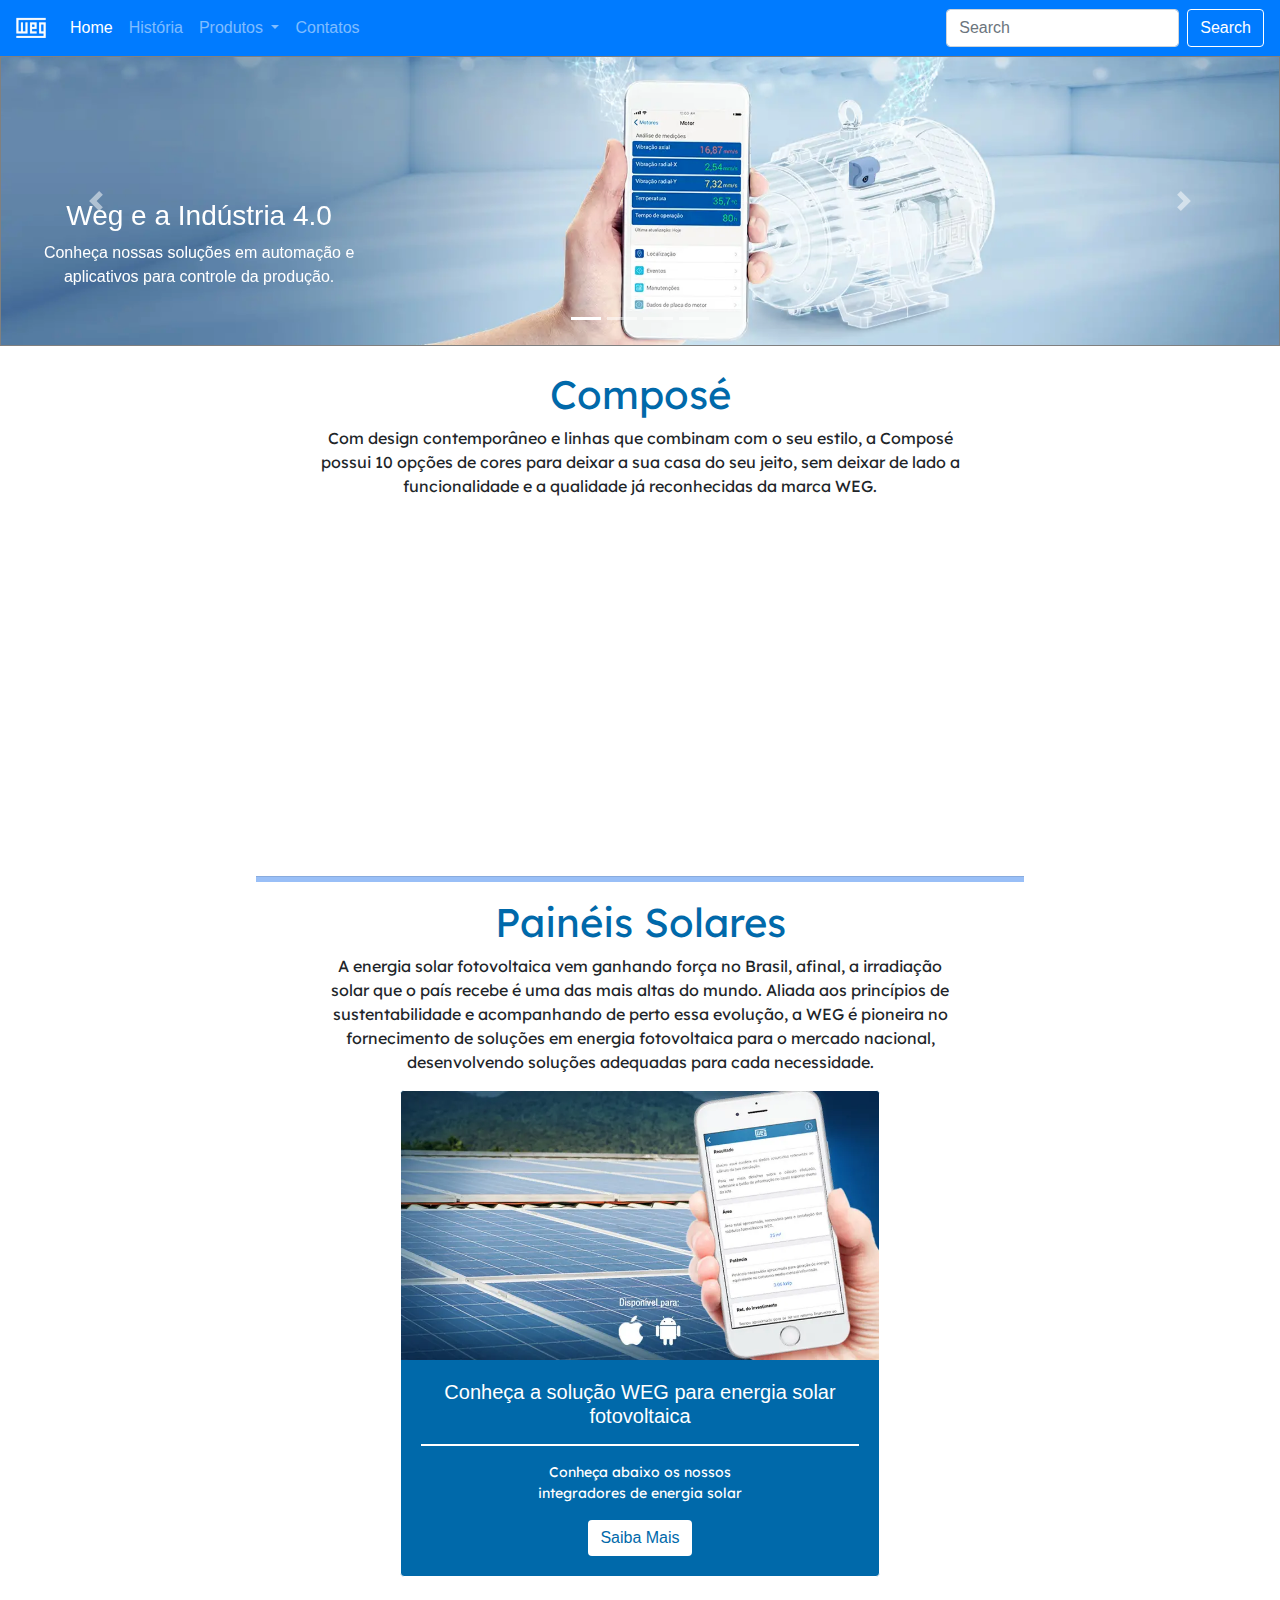
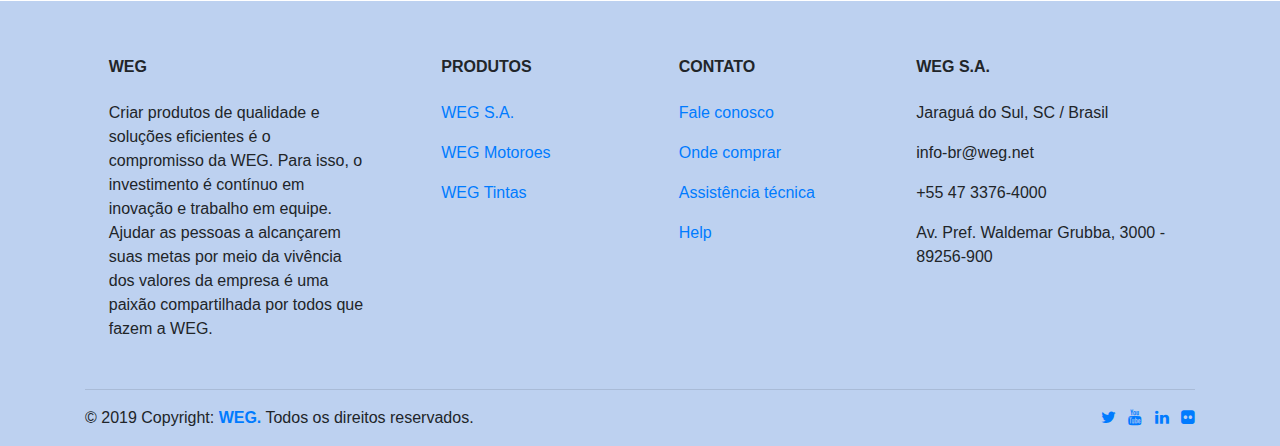
<file: index.html>
<!DOCTYPE html>
<html>
    <head lang="pt">
        <meta charset="utf-8" name="viewport" content="width=device-width, initial-scale=1, shrink-to-fit=no">
        <link rel="shortcut icon" href="Images/weg_Banner.png" type="image/png">
        <title>Homepage | WEG</title>
        <link rel="stylesheet" href="https://cdnjs.cloudflare.com/ajax/libs/font-awesome/4.7.0/css/font-awesome.min.css">
        <link rel="stylesheet" href="bootstrap-4.3.1/css/bootstrap.css" type="text/css">
        <link rel="stylesheet" href="styles/sytle.css" type="text/css">
        <nav class="navbar navbar-dark navbar-expand-lg bg-primary" style="background-color: #0069AA;">
            <a class="navbar-brand" href="index.html">
                <img src="Images/weg_Banner.png" width="30" height="30" class="d-inline-block align-top" alt="">
            </a>
            <button class="navbar-toggler" type="button" data-toggle="collapse" data-target="#navbarSupportedContent" aria-controls="navbarSupportedContent" aria-expanded="false" aria-label="Toggle navigation">
                <span class="navbar-toggler-icon"></span>
            </button>
                <div class="collapse navbar-collapse" id="navbarSupportedContent">
                    <ul class="navbar-nav mr-auto">
                    <li class="nav-item active">
                      <a class="nav-link" href="#">Home <span class="sr-only">(current)</span></a>
                    </li>
                    <li class="nav-item">
                      <a class="nav-link" href="https://www.weg.net/institutional/BR/pt/history">História</a>
                    </li>
                    <li class="nav-item dropdown">
                        <a class="nav-link dropdown-toggle" href="#" id="navbarDropdown"   role="button" data-toggle="dropdown" aria-haspopup="true" aria-expanded="false">
                        Produtos
                        </a>
                        <div class="dropdown-menu" aria-labelledby="navbarDropdown">
                            <a class="dropdown-item" href="produtos_Tintas.html">Tintas</a>
                            <a class="dropdown-item" href="produtos_Motores.html">Motores Elétricos</a>
                        <div class="dropdown-divider"></div>
                        <a class="dropdown-item" href="produto_tom.html">Tomadas</a>
                      </div>
                    </li>
                    <li class="nav-item">
                      <a class="nav-link" href="contatos.html">Contatos</a>
                    </li>
                    </ul>
                    <form class="form-inline my-2 my-lg-0">
                    <input class="form-control mr-sm-2" type="search" placeholder="Search" aria-label="Search">
                    <button class="btn btn-outline-success my-2 my-sm-0" type="submit">Search</button>
                   </form>
             </div>   
        </nav>
    </head>
    <body>
        <header>
        
            
            
        </header>
        <main>
            <div id="carouselExampleIndicators" class="carousel slide" data-ride="carousel">
              <ol class="carousel-indicators">
                <li data-target="#carouselExampleIndicators" data-slide-to="0" class="active"></li>
                <li data-target="#carouselExampleIndicators" data-slide-to="1"></li>
                <li data-target="#carouselExampleIndicators" data-slide-to="2"></li>
                <li data-target="#carouselExampleIndicators" data-slide-to="3"></li>
              </ol>
              <div class="carousel-inner">
                <div class="carousel-item active">
                    <a href="https://www.weg.net/institutional/BR/pt/solutions/industry-4.0" target="_blank">
                        <img class="d-block w-100" src="Images/solar_Banner.png" alt="Primeiro Slide">
                    </a>
                    <div class="carousel-caption d-none d-md-block">
                        <h3>Weg e a Indústria 4.0</h3>
                        <p>Conheça nossas soluções em automação e aplicativos para controle da produção.</p>
                    </div>
                </div>
                <div class="carousel-item">
                    <a href="Archives/WEG-refinatto.pdf" target="_blank">
                        <img class="d-block w-100" src="Images/refinatto_Banner.png" alt="Segundo Slide">
                    </a>
                    <div class="carousel-caption d-none d-md-block">
                        <h3>Conheça Refinatto</h3>
                        <p>Combinando materiais nobres com a funcionalidade e o     requinte
                            de um design atemporal.</p>
                    </div>
                </div>
                <div class="carousel-item">
                    <a href="produtos_Motores.html">
                        <img class="d-block w-100" src="Images/motor_Banner.jpg" alt="Terceiro Slide">
                    </a>
                    <div class="carousel-caption d-none d-md-block">
                        <h3>Nova linha de Motores</h3>
                        <p>A linha foi desenvolvida para oferecer versatilidade, eficiência e econômia.</p>
                    </div>
                </div>
                <div class="carousel-item">
                    <a href="Archives/resultados2T19.pdf" target="_blank">
                        <img class="d-block w-100" src="Images/wegForaTamnho.jpg" alt="Segundo Trimeste 2019">
                    </a>
                    <div class="carousel-caption d-none d-md-block">
                        <h3>Resultados do 2ºTrimestre</h3>
                        <p>Conheça os resultados do 2º Trimestre de 2019</p>
                    </div>
                </div>
              </div>
              <a class="carousel-control-prev" href="#carouselExampleIndicators" role="button" data-slide="prev">
                <span class="carousel-control-prev-icon" aria-hidden="true"></span>
                <span class="sr-only">Anterior</span>
              </a>
              <a class="carousel-control-next" href="#carouselExampleIndicators" role="button" data-slide="next">
                <span class="carousel-control-next-icon" aria-hidden="true"></span>
                <span class="sr-only">Próximo</span>
              </a>
            </div>
        </main>
        <br>
        <div class="text">
            <h1 id="title">Composé</h1>
            <center>
                <p>
                Com design contemporâneo e linhas que combinam com o seu estilo, a Composé possui 10 opções de cores para deixar a sua casa do seu jeito, sem deixar de lado a funcionalidade e a qualidade já reconhecidas da marca WEG.
                </p>
                <iframe width="560" height="315" src="https://www.youtube.com/embed/nbV7Csw_5as" frameborder="0" allow="accelerometer; autoplay; encrypted-media; gyroscope; picture-in-picture" allowfullscreen></iframe>
                <br>
            </center>
            <br>
            <hr id="hr">
            <h1 id="title">Painéis Solares</h1>
            <center>
                <p>
                A energia solar fotovoltaica vem ganhando força no Brasil, afinal, a irradiação solar que o país recebe é uma das mais altas do mundo. Aliada aos princípios de sustentabilidade e acompanhando de perto essa evolução, a WEG é pioneira no fornecimento de soluções em energia fotovoltaica para o mercado nacional, desenvolvendo soluções adequadas para cada necessidade.
                </p>
                
                <div class="card" style="width: 30rem; color: white;">
                    <img src="Images/solarWeg_Banner.webp" class="card-img-top" alt="Solar">
                    <div class="card-body">
                        <h5 class="card-title">Conheça a solução WEG para energia solar fotovoltaica</h5>
                        <hr style="border: solid 1px white;">
                        <p class="card-text">Conheça abaixo os nossos integradores de energia solar</p>
                        <a href="https://www.weg.net/institutional/BR/pt/solutions/energy-efficiency" target="_blank" class="btn btn-primary" style="color: #0069AA; background-color: white; border: none">Saiba Mais</a>
                    </div>
                </div>
                <br>
            </center>
        </div>
        <script src="https://code.jquery.com/jquery-3.3.1.slim.min.js" integrity="sha384-q8i/X+965DzO0rT7abK41JStQIAqVgRVzpbzo5smXKp4YfRvH+8abtTE1Pi6jizo" crossorigin="anonymous"></script>
        <script src="https://cdnjs.cloudflare.com/ajax/libs/popper.js/1.14.7/umd/popper.min.js" integrity="sha384-UO2eT0CpHqdSJQ6hJty5KVphtPhzWj9WO1clHTMGa3JDZwrnQq4sF86dIHNDz0W1" crossorigin="anonymous"></script>
        <script src="https://stackpath.bootstrapcdn.com/bootstrap/4.3.1/js/bootstrap.min.js" integrity="sha384-JjSmVgyd0p3pXB1rRibZUAYoIIy6OrQ6VrjIEaFf/nJGzIxFDsf4x0xIM+B07jRM" crossorigin="anonymous"></script>  
        <!-- Footer -->
        <footer class="page-footer font-small mdb-color pt-4" style="background: #bdd1f0">

          <!-- Footer Links -->
          <div class="container text-center text-md-left">

            <!-- Footer links -->
            <div class="row text-center text-md-left mt-3 pb-3">

              <!-- Grid column -->
              <div class="col-md-3 col-lg-3 col-xl-3 mx-auto mt-3">
                <h6 class="text-uppercase mb-4 font-weight-bold">WEG</h6>
                <p>Criar produtos de qualidade e soluções eficientes é o compromisso da WEG. Para isso, o investimento é contínuo em inovação e trabalho em equipe. Ajudar as pessoas a alcançarem suas metas por meio da vivência dos valores da empresa é uma paixão compartilhada por todos que fazem a WEG.</p>
              </div>
              <!-- Grid column -->

              <hr class="w-100 clearfix d-md-none">

              <!-- Grid column -->
              <div class="col-md-2 col-lg-2 col-xl-2 mx-auto mt-3">
                <h6 class="text-uppercase mb-4 font-weight-bold">Produtos</h6>
                <p>
                  <a href="https://www.weg.net/institutional/BR/pt/" target="_blank">WEG S.A.</a>
                </p>
                <p>
                  <a href="https://www.weg.net/catalog/weg/BR/pt/c/BR_MT" target="_blank">WEG Motoroes</a>
                </p>
                <p>
                  <a href="https://www.weg.net/catalog/weg/BR/pt/c/TV" target="_blank">WEG Tintas</a>
                </p>
              </div>
              <!-- Grid column -->

              <hr class="w-100 clearfix d-md-none">

              <!-- Grid column -->
              <div class="col-md-3 col-lg-2 col-xl-2 mx-auto mt-3">
                <h6 class="text-uppercase mb-4 font-weight-bold">Contato</h6>
                <p>
                  <a href="https://weg.net/institutional/BR/pt/contact/contatc-us" target="_blank">Fale conosco</a>
                </p>
                <p>
                  <a href="https://www.weg.net/institutional/BR/pt/contact/where-to-buy" target="_blank">Onde comprar</a>
                </p>
                <p>
                  <a href="https://www.weg.net/institutional/BR/pt/contact/service-network" target="_blank">Assistência técnica</a>
                </p>
                <p>
                  <a href="https://www.weg.net/institutional/BR/pt/contact/faq" target="_blank">Help</a>
                </p>
              </div>

              <!-- Grid column -->
              <hr class="w-100 clearfix d-md-none">

              <!-- Grid column -->
              <div class="col-md-4 col-lg-3 col-xl-3 mx-auto mt-3">
                <h6 class="text-uppercase mb-4 font-weight-bold">WEG S.A.</h6>
                <p>Jaraguá do Sul, SC / Brasil</p>
                <p>info-br@weg.net</p>
                <p> +55 47 3376-4000</p>
                <p>Av. Pref. Waldemar Grubba, 3000 - 89256-900</p>
              </div>
              <!-- Grid column -->

            </div>
            <!-- Footer links -->

            <hr>

            <!-- Grid row -->
            <div class="row d-flex align-items-center" >

              <!-- Grid column -->
              <div class="col-md-7 col-lg-8">

                <!--Copyright-->
                <p class="text-center text-md-left">© 2019 Copyright:
                  <a href="https://www.weg.net/institutional/BR/pt/privacy-policy">
                    <strong> WEG.</strong>
                  </a> Todos os direitos reservados.
                </p>

              </div>
              <!-- Grid column -->

              <!-- Grid column -->
              <div class="col-md-5 col-lg-4 ml-lg-0">

                <!-- Social buttons -->
                <div class="text-center text-md-right">
                  <ul class="list-unstyled list-inline">
                    <li class="list-inline-item">

                        <!-- Add font awesome icons -->
                        <a href="http://twitter.com.br/weg_wr" class="fa fa-twitter" title="Twitter" target="_blank"></a>
                    </li>
                    <li class="list-inline-item">
                        <a href="http://www.youtube.com/wegvideos" class="fa fa-youtube" title="Youtube" target="_blank"></a>
                    </li>
                    <li class="list-inline-item">
                        <a href="https://www.linkedin.com/company/weg" class="fa fa-linkedin" title="LinkedIn" target="_blank"></a>
                    </li>
                    <li class="list-inline-item">
                        <a href="http://www.flickr.com/photos/weg_net/collections/" class="fa fa-flickr" title="Flickr" target="_blank"></a>
                    </li>
                  </ul>
                </div>

              </div>
              <!-- Grid column -->

            </div>
            <!-- Grid row -->

          </div>
          <!-- Footer Links -->

        </footer>
        <!-- Footer -->
    </body>
</html>
</file>
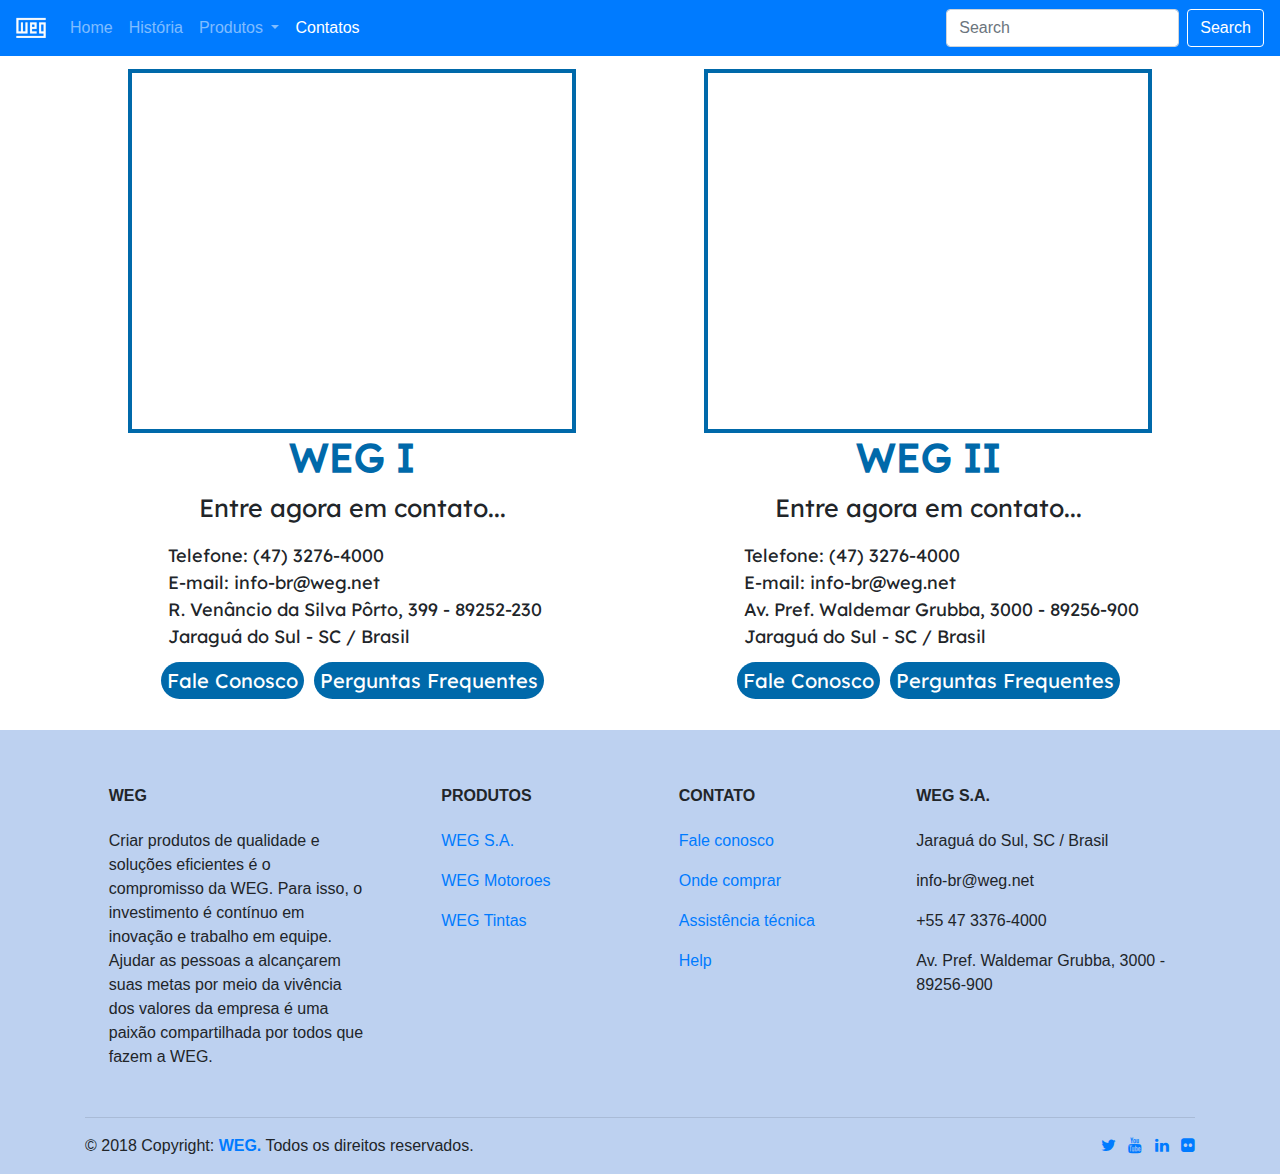
<file: contatos.html>
<!DOCTYPE html>
<html>
<head>
    <meta charset="utf-8" name="viewport" content="width=device-width, initial-scale=1, shrink-to-fit=no">
    <link rel="shortcut icon" href="Images/weg_Banner.png" type="image/png">
        <title>Contatos | WEG</title>
        <link rel="stylesheet" href="https://cdnjs.cloudflare.com/ajax/libs/font-awesome/4.7.0/css/font-awesome.min.css">
        <link rel="stylesheet" href="bootstrap-4.3.1/css/bootstrap.css" type="text/css">
        <link rel="stylesheet" href="styles/sytle.css" type="text/css">
        <nav class="navbar navbar-dark navbar-expand-lg bg-primary" style="background-color: #0069AA;">
            <a class="navbar-brand" href="index.html">
                <img src="Images/weg_Banner.png" width="30" height="30" class="d-inline-block align-top" alt="">
            </a>
            <button class="navbar-toggler" type="button" data-toggle="collapse" data-target="#navbarSupportedContent" aria-controls="navbarSupportedContent" aria-expanded="false" aria-label="Toggle navigation">
                <span class="navbar-toggler-icon"></span>
            </button>
                <div class="collapse navbar-collapse" id="navbarSupportedContent">
                    <ul class="navbar-nav mr-auto">
                    <li class="nav-item">
                      <a class="nav-link" href="index.html">Home </a>
                    </li>
                    <li class="nav-item">
                      <a class="nav-link" href="https://www.weg.net/institutional/BR/pt/history" target="_blank">História</a>
                    </li>
                    <li class="nav-item dropdown">
                        <a class="nav-link dropdown-toggle" href="#" id="navbarDropdown"   role="button" data-toggle="dropdown" aria-haspopup="true" aria-expanded="false">
                        Produtos
                        </a>
                        <div class="dropdown-menu" aria-labelledby="navbarDropdown">
                            <a class="dropdown-item" href="produtos_Tintas.html">Tintas</a>
                            <a class="dropdown-item" href="produtos_Motores.html">Motores Elétricos</a>
                        <div class="dropdown-divider"></div>
                        <a class="dropdown-item" href="produto_tom.html">Tomadas</a>
                      </div>
                    </li>
                    <li class="nav-item active">
                      <a class="nav-link" href="#">Contatos <span class="sr-only">(current)</span></a>
                    </li>
                    </ul>
                    <form class="form-inline my-2 my-lg-0">
                    <input class="form-control mr-sm-2" type="search" placeholder="Search" aria-label="Search">
                    <button class="btn btn-outline-success my-2 my-sm-0" type="submit">Search</button>
                   </form>
             </div>   
        </nav>
    </head>
<body>
     <div class="wawa" style="width: 28rem;">
         <div class="map"> 
             <center><iframe src="https://www.google.com/maps/embed?pb=!1m18!1m12!1m3!1d3571.156661038634!2d-49.05753348435181!3d-26.482900281794482!2m3!1f0!2f0!3f0!3m2!1i1024!2i768!4f13.1!3m3!1m2!1s0x94de956ee408ae97%3A0xaa18d7fd3a5071b6!2sWEG%20Parque%20Fabril%20II%20-%20Portaria%2022!5e0!3m2!1spt-BR!2sbr!4v1567594175678!5m2!1spt-BR!2sbr" width="425" height="350" frameborder="0" style="border:0;" allowfullscreen=""></iframe></center>
        </div>  
            <h5><b>WEG II</b></h5>
            <p>Entre agora em contato...</p>
            <ul>
                <li>Telefone: (47) 3276-4000</li>
                <li>E-mail: info-br@weg.net </li>
                <li>Av. Pref. Waldemar Grubba, 3000 - 89256-900   Jaraguá do Sul - SC / Brasil</li>
            </ul>
            <center>
                <a href="https://www.weg.net/institutional/BR/pt/contact/contact-us" target="_blank">Fale Conosco</a>
                <a href="https://www.weg.net/institutional/BR/pt/contact/faq" target="_blank">Perguntas Frequentes</a>
            </center>
        </div>
        <div class="wawa2" style="width: 28rem;">
            <div class="map">
                <center><iframe src="https://www.google.com/maps/embed?pb=!1m18!1m12!1m3!1d3571.2776926795186!2d-49.095884084356!3d-26.479002381633464!2m3!1f0!2f0!3f0!3m2!1i1024!2i768!4f13.1!3m3!1m2!1s0x94de945998f4a273%3A0xe3b449b3ab5511d!2sWEG%20Equipamentos%20El%C3%A9tricos%20S.A.%20-%20Parque%20Fabril%20I!5e0!3m2!1spt-BR!2sbr!4v1567594986017!5m2!1spt-BR!2sbr" width="425" height="350" frameborder="0" style="border:0;" allowfullscreen=""></iframe></center>
            </div>
            <h5><b>WEG I</b></h5>
            <p>Entre agora em contato...</p>
        <ul>
            <li>Telefone: (47) 3276-4000</li>
            <li>E-mail: info-br@weg.net </li>
            <li>R. Venâncio da Silva Pôrto, 399 - 89252-230 Jaraguá do Sul - SC / Brasil</li>
        </ul>
        <div>
            <center>
                <a href="https://www.weg.net/institutional/BR/pt/contact/contact-us" target="_blank">Fale Conosco</a>
                <a href="https://www.weg.net/institutional/BR/pt/contact/faq" target="_blank">Perguntas Frequentes</a>
            </center>
        </div>
    </div>
    
    <div class="espaco"></div>
    <br>
     <footer class="page-footer font-small mdb-color pt-4" style="background: #bdd1f0">

      <!-- Footer Links -->
      <div class="container text-center text-md-left">

        <!-- Footer links -->
        <div class="row text-center text-md-left mt-3 pb-3">

          <!-- Grid column -->
          <div class="col-md-3 col-lg-3 col-xl-3 mx-auto mt-3">
            <h6 class="text-uppercase mb-4 font-weight-bold">WEG</h6>
            <p>Criar produtos de qualidade e soluções eficientes é o compromisso da WEG. Para isso, o investimento é contínuo em inovação e trabalho em equipe. Ajudar as pessoas a alcançarem suas metas por meio da vivência dos valores da empresa é uma paixão compartilhada por todos que fazem a WEG.</p>
          </div>
          <!-- Grid column -->

          <hr class="w-100 clearfix d-md-none">

          <!-- Grid column -->
          <div class="col-md-2 col-lg-2 col-xl-2 mx-auto mt-3">
            <h6 class="text-uppercase mb-4 font-weight-bold">Produtos</h6>
            <p>
              <a href="https://www.weg.net/institutional/BR/pt/" target="_blank">WEG S.A.</a>
            </p>
            <p>
              <a href="https://www.weg.net/catalog/weg/BR/pt/c/BR_MT" target="_blank">WEG Motoroes</a>
            </p>
            <p>
              <a href="https://www.weg.net/catalog/weg/BR/pt/c/TV" target="_blank">WEG Tintas</a>
            </p>
          </div>
          <!-- Grid column -->

          <hr class="w-100 clearfix d-md-none">

          <!-- Grid column -->
          <div class="col-md-3 col-lg-2 col-xl-2 mx-auto mt-3">
            <h6 class="text-uppercase mb-4 font-weight-bold">Contato</h6>
            <p>
              <a href="https://weg.net/institutional/BR/pt/contact/contatc-us" target="_blank">Fale conosco</a>
            </p>
            <p>
              <a href="https://www.weg.net/institutional/BR/pt/contact/where-to-buy" target="_blank">Onde comprar</a>
            </p>
            <p>
              <a href="https://www.weg.net/institutional/BR/pt/contact/service-network" target="_blank">Assistência técnica</a>
            </p>
            <p>
              <a href="https://www.weg.net/institutional/BR/pt/contact/faq" target="_blank">Help</a>
            </p>
          </div>

          <!-- Grid column -->
          <hr class="w-100 clearfix d-md-none">

          <!-- Grid column -->
          <div class="col-md-4 col-lg-3 col-xl-3 mx-auto mt-3">
            <h6 class="text-uppercase mb-4 font-weight-bold">WEG S.A.</h6>
            <p>Jaraguá do Sul, SC / Brasil</p>
            <p>info-br@weg.net</p>
            <p> +55 47 3376-4000</p>
            <p>Av. Pref. Waldemar Grubba, 3000 - 89256-900</p>
          </div>
          <!-- Grid column -->

        </div>
        <!-- Footer links -->

        <hr>

        <!-- Grid row -->
        <div class="row d-flex align-items-center" >

          <!-- Grid column -->
          <div class="col-md-7 col-lg-8">

            <!--Copyright-->
            <p class="text-center text-md-left">© 2018 Copyright:
              <a href="https://www.weg.net/institutional/BR/pt/privacy-policy">
                <strong> WEG.</strong>
              </a> Todos os direitos reservados.
            </p>

          </div>
          <!-- Grid column -->

          <!-- Grid column -->
          <div class="col-md-5 col-lg-4 ml-lg-0">

            <!-- Social buttons -->
            <div class="text-center text-md-right">
              <ul class="list-unstyled list-inline">
                <li class="list-inline-item">

                    <!-- Add font awesome icons -->
                    <a href="http://twitter.com.br/weg_wr" class="fa fa-twitter" title="Twitter" target="_blank"></a>
                </li>
                <li class="list-inline-item">
                    <a href="http://www.youtube.com/wegvideos" class="fa fa-youtube" title="Youtube" target="_blank"></a>
                </li>
                <li class="list-inline-item">
                    <a href="https://www.linkedin.com/company/weg" class="fa fa-linkedin" title="LinkedIn" target="_blank"></a>
                </li>
                <li class="list-inline-item">
                    <a href="http://www.flickr.com/photos/weg_net/collections/" class="fa fa-flickr" title="Flickr" target="_blank"></a>
                </li>
              </ul>
            </div>

          </div>
          <!-- Grid column -->

        </div>
        <!-- Grid row -->

      </div>
      <!-- Footer Links -->

    </footer>
    <!-- Footer -->
     <script src="https://code.jquery.com/jquery-3.3.1.slim.min.js" integrity="sha384-q8i/X+965DzO0rT7abK41JStQIAqVgRVzpbzo5smXKp4YfRvH+8abtTE1Pi6jizo" crossorigin="anonymous"></script>
    <script src="https://cdnjs.cloudflare.com/ajax/libs/popper.js/1.14.7/umd/popper.min.js" integrity="sha384-UO2eT0CpHqdSJQ6hJty5KVphtPhzWj9WO1clHTMGa3JDZwrnQq4sF86dIHNDz0W1" crossorigin="anonymous"></script>
    <script src="https://stackpath.bootstrapcdn.com/bootstrap/4.3.1/js/bootstrap.min.js" integrity="sha384-JjSmVgyd0p3pXB1rRibZUAYoIIy6OrQ6VrjIEaFf/nJGzIxFDsf4x0xIM+B07jRM" crossorigin="anonymous"></script>
    </body>
</html>
</file>
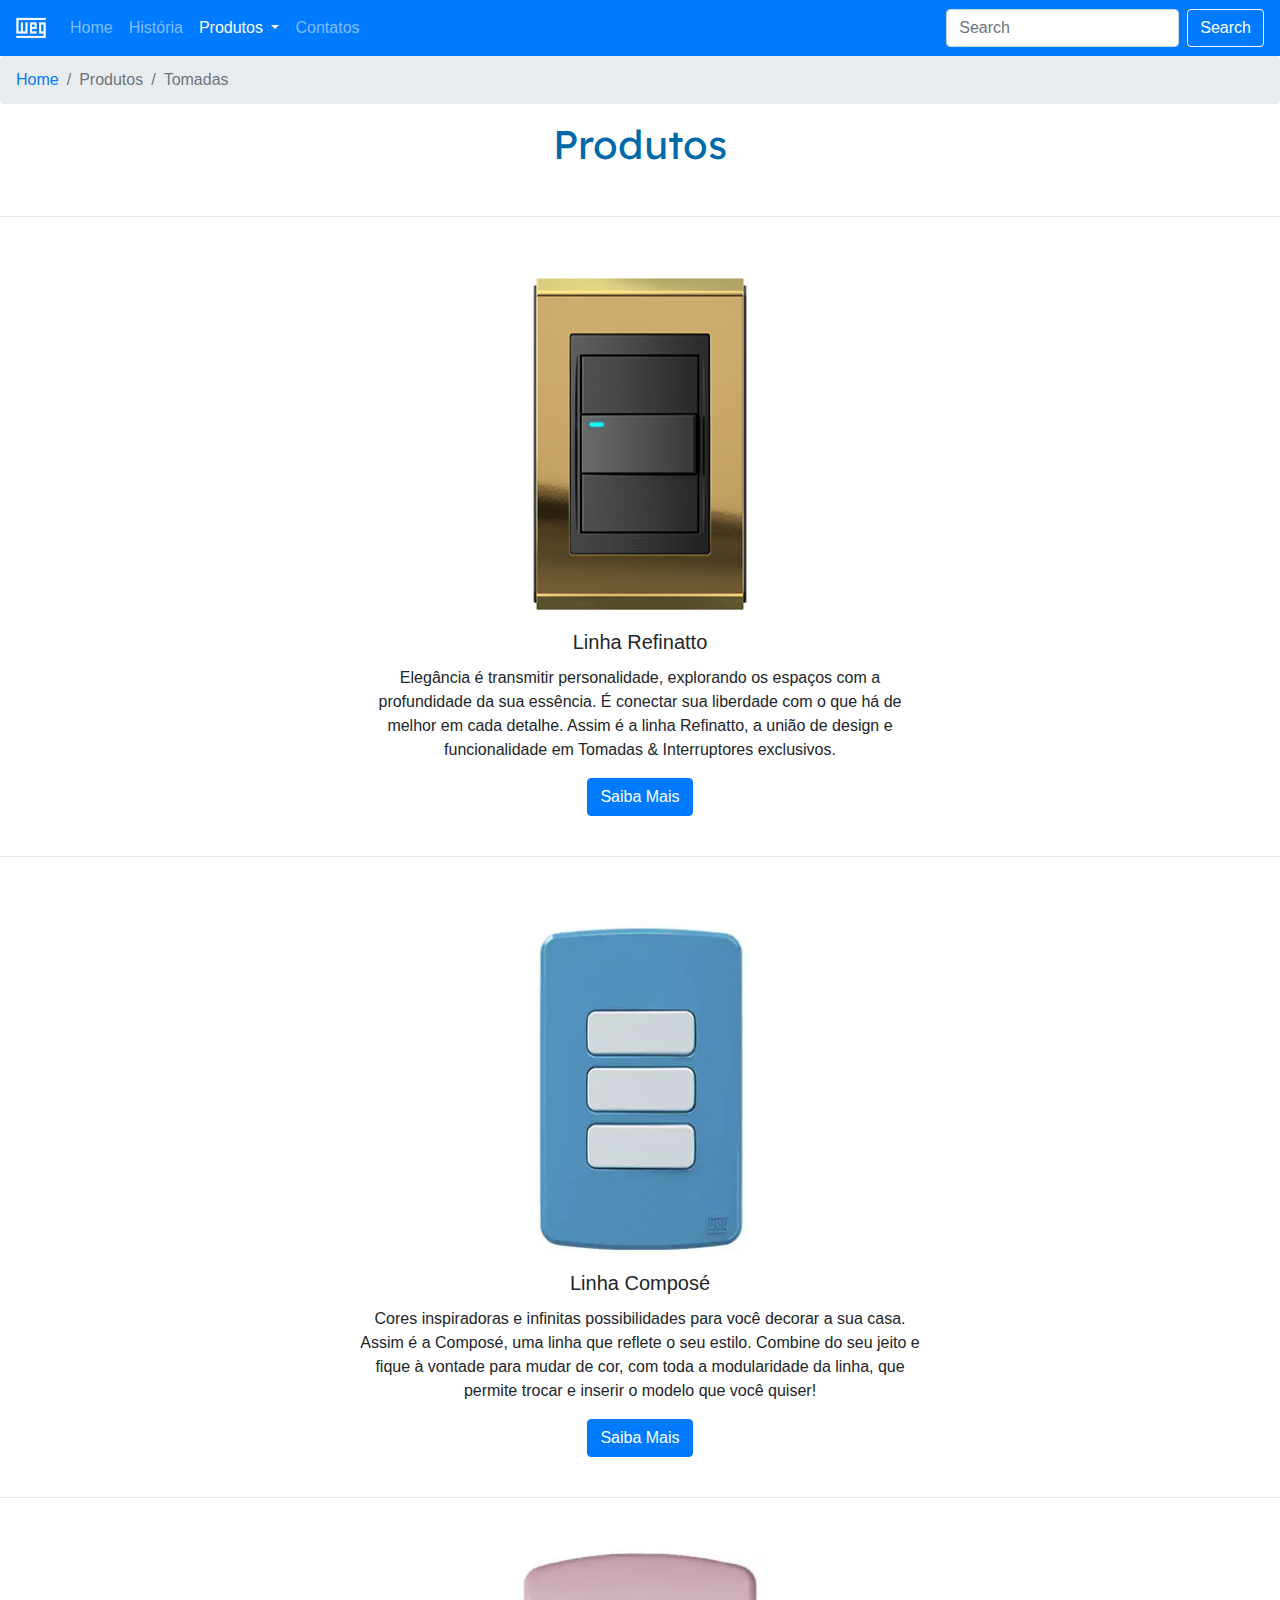
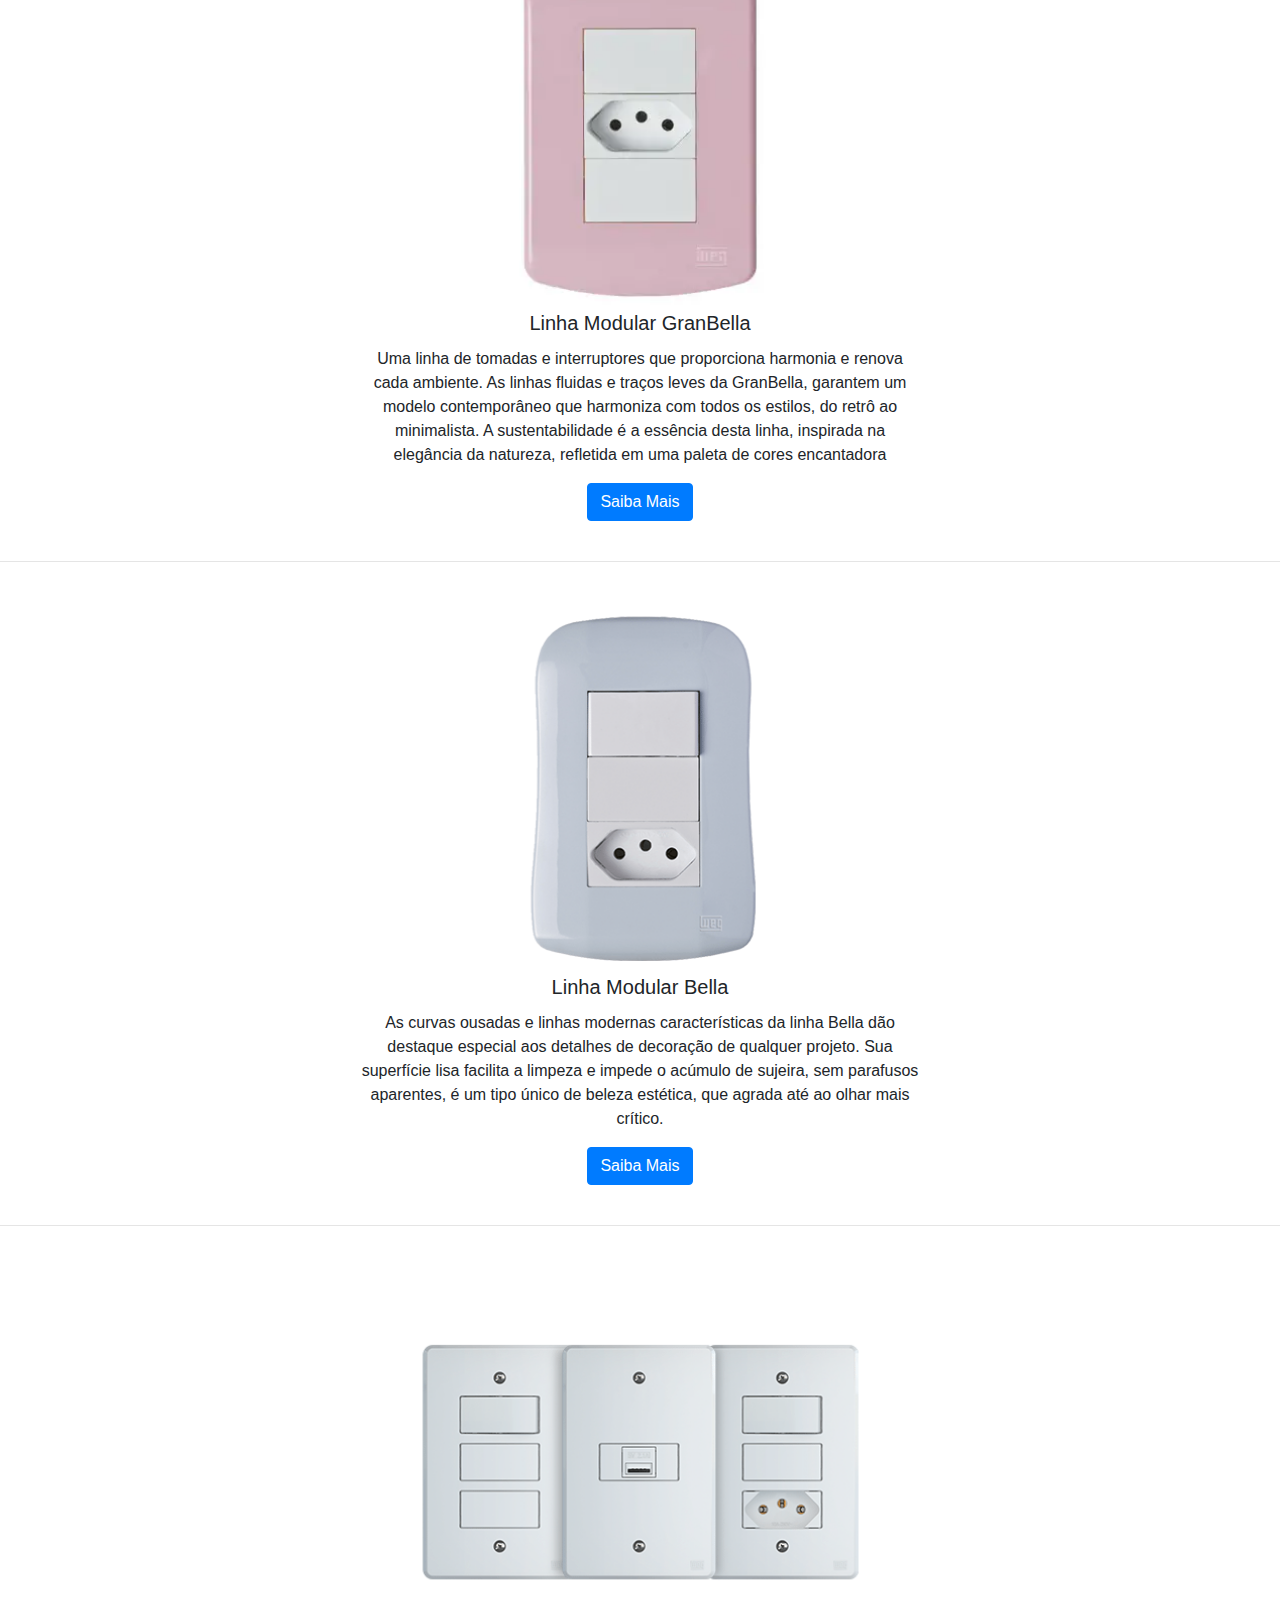
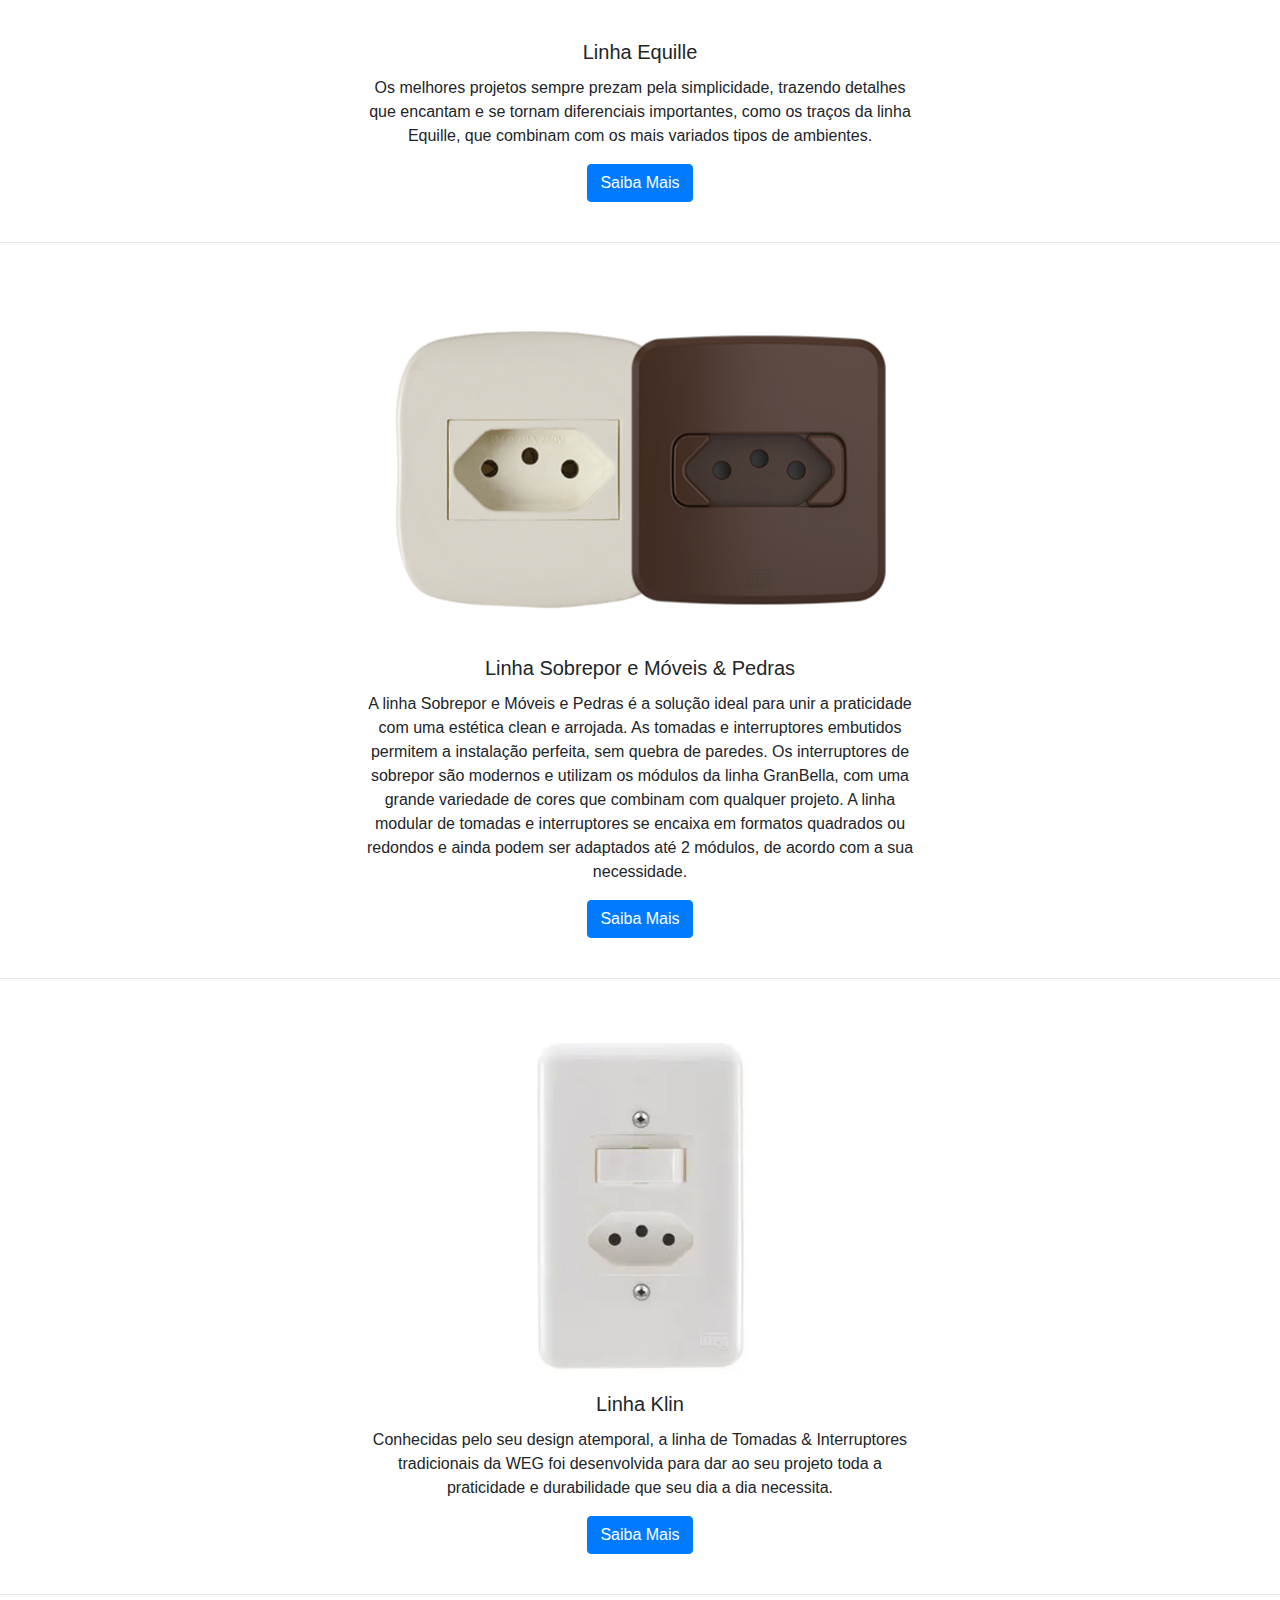
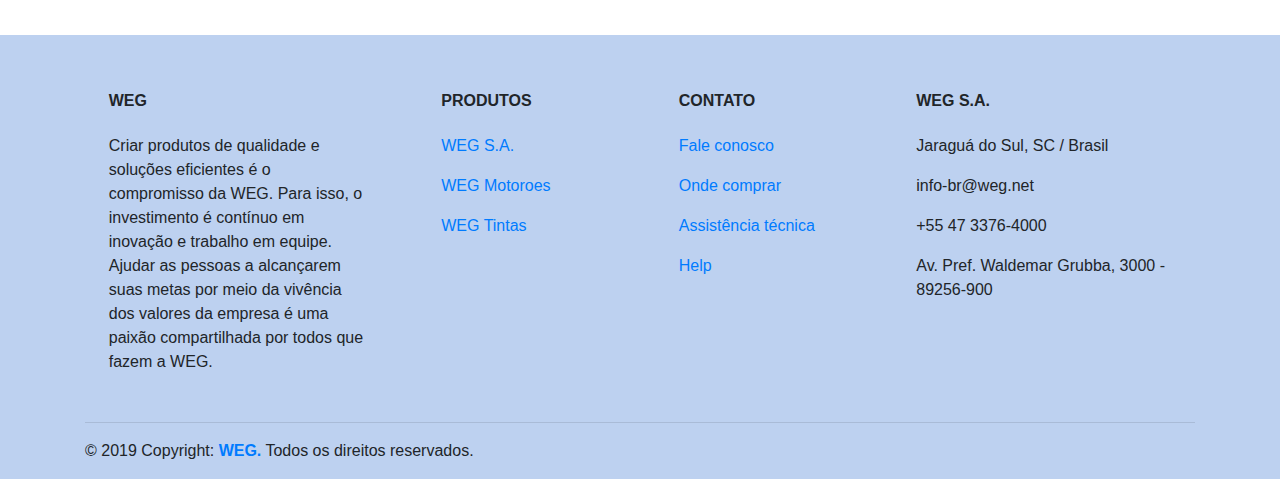
<file: produto_tom.html>
<!DOCTYPE html>
<head lang="pt">
    <meta charset="utf-8" name="viewport" content="width=device-width, initial-scale=1, shrink-to-fit=no">
    <link rel="stylesheet" href="bootstrap-4.3.1/css/bootstrap.css" type="text/css">
    <link rel="stylesheet" href="styles/sytle.css" type="text/css">
    <nav class="navbar navbar-dark navbar-expand-lg bg-primary" style="background-color: #0069AA;">
        
        <a class="navbar-brand" href="index.html">
            <img src="Images/weg_Banner.png" width="30" height="30" class="d-inline-block align-top" alt="">
        </a>
        <button class="navbar-toggler" type="button" data-toggle="collapse" data-target="#navbarSupportedContent" aria-controls="navbarSupportedContent" aria-expanded="false" aria-label="Toggle navigation">
        <span class="navbar-toggler-icon"></span>
        </button>
        <div class="collapse navbar-collapse" id="navbarSupportedContent">
            <ul class="navbar-nav mr-auto">
                <li class="nav-item">
                    <a class="nav-link" href="index.html">Home </a>
                </li>
                <li class="nav-item">
                    <a class="nav-link" href="https://www.weg.net/institutional/BR/pt/history">História</a>
                </li>
                <li class="nav-item dropdown">
                    <a class="nav-link dropdown-toggle active" href="#" id="navbarDropdown"   role="button" data-toggle="dropdown" aria-haspopup="true" aria-expanded="false">Produtos <span class="sr-only">(current)</span></a>
                    <div class="dropdown-menu" aria-labelledby="navbarDropdown">
                            <a class="dropdown-item" href="produtos_Tintas.html">Tintas</a>
                        <a class="dropdown-item" href="produtos_Motores.html">WEG Motores</a>
                        <div class="dropdown-divider"></div>
                        <a class="dropdown-item" href="produto_tom.html">Tomadas</a>
                    </div>
                </li>
                <li class="nav-item">
                  <a class="nav-link" href="contatos.html">Contatos</a>
                </li>
            </ul>
            <form class="form-inline my-2 my-lg-0">
                <input class="form-control mr-sm-2" type="search" placeholder="Search" aria-label="Search">
                <button class="btn btn-outline-success my-2 my-sm-0" type="submit">Search</button>
            </form>
        </div>   
    </nav>
</head>
<body>
    <header>
    
    </header>
    <main>
        <nav aria-label="breadcrumb">
          <ol class="breadcrumb">
            <li class="breadcrumb-item"><a href="index.html">Home</a></li>
            <li class="breadcrumb-item active">Produtos</li>
            <li class="breadcrumb-item active" aria-current="page">Tomadas</li>
          </ol>
        </nav>
        <div id="title">
            <h1>Produtos</h1>
        </div>
        <br><hr><br>
            <center>
        
        <div id="refinatto" style="width: 35rem;">
                <img src="Images/refinatto.png" class="card-img-top" alt="...">
            
            <div class="cardr">
                <h5 class="card-title">Linha Refinatto</h5>
                <p class="card-text"> 
                    Elegância é transmitir personalidade, explorando os espaços com a profundidade da sua essência. É conectar sua liberdade com o que há de melhor em cada detalhe.
                    Assim é a linha Refinatto, a união de design e funcionalidade em Tomadas & Interruptores exclusivos.
                </p>
                <center>
                    <a href="https://www.weg.net/tomadas/refinatto" tag target="_blank" class="btn btn-primary">Saiba Mais</a>
                </center>
            </div>   
        </div>
        <br><hr><br>
        <div class="compose" style="width: 35rem;">
            <center>
                <img src="Images/compose.webp" class="card-img-top" alt="...">
            </center>
            <div class="cardc">
                <h5 class="card-title">Linha Composé</h5>
                <p class="card-text"> 
                    Cores inspiradoras e infinitas possibilidades para você decorar a sua casa. Assim é a Composé, uma linha que reflete o seu estilo.
                    Combine do seu jeito e fique à vontade para mudar de cor, com toda a modularidade da linha, que permite trocar e inserir o modelo que você quiser!
                </p>
                <center>
                    <a href="https://www.weg.net/tomadas/compose" tag target="_blank" class="btn btn-primary">Saiba Mais</a>
                </center>
            </div>
        </div>
        <br><hr><br>
        <div class="granbella" style="width: 35rem;">
            <center>
                <img src="Images/granbella.webp" class="card-img-top" alt="...">
            </center>
            <div class="cardgb">
                <h5 class="card-title">Linha Modular GranBella</h5>
                <p class="card-text"> 
                    Uma linha de tomadas e interruptores que proporciona harmonia e renova cada ambiente. As linhas fluidas e traços leves        da GranBella, garantem um modelo contemporâneo que harmoniza com todos os estilos, do retrô ao minimalista. 
                    A sustentabilidade é a essência desta linha, inspirada na elegância da natureza, refletida em uma paleta de cores encantadora
                </p>
                <center>
                    <a href="https://www.weg.net/tomadas/granbella" tag target="_blank" class="btn btn-primary">Saiba Mais</a>
                </center>
            </div>
        </div>
        <br><hr><br>
        <div class="bella" style="width: 35rem;">
            <center>
                <img src="Images/bella.png" class="card-img-top" alt="...">
            </center>
            <div class="cardb">
                <h5 class="card-title">Linha Modular Bella</h5>
                <p class="card-text"> 
                    As curvas ousadas e linhas modernas características da linha Bella dão destaque especial aos detalhes de decoração de qualquer projeto.
                    Sua superfície lisa facilita a limpeza e impede o acúmulo de sujeira, sem parafusos aparentes, é um tipo único de beleza estética, que agrada até ao olhar mais crítico.
                </p>
                <center>
                    <a href="https://www.weg.net/tomadas/bella" tag target="_blank" class="btn btn-primary">Saiba Mais</a>
                </center>
            </div>
        </div>
        <br><hr><br>
        <div class="equille" style="width: 35rem;">
            <center>
                <img src="Images/equille.png" class="card-img-top" alt="...">
            </center>
            <div class="carde">
                <h5 class="card-title">Linha Equille</h5>
                <p class="card-text"> 
                    Os melhores projetos sempre prezam pela simplicidade, trazendo detalhes que encantam e se tornam diferenciais importantes, como os traços da linha Equille, que combinam com os mais variados tipos de ambientes.
                </p>
                <center>
                    <a href="https://www.weg.net/tomadas/equille" tag target="_blank" class="btn btn-primary">Saiba Mais</a>
                </center>
            </div>
        </div>
        <br><hr><br>
        <div class="sobrepor" style="width: 35rem;">
            <center>
                <img src="Images/sobrepor.png" class="card-img-top" alt="...">
            </center>
            <div class="cardsp">
                <h5 class="card-title">Linha Sobrepor e Móveis & Pedras</h5>
                <p class="card-text"> 
                    A linha Sobrepor e Móveis e Pedras é a solução ideal para unir a praticidade com uma estética clean e arrojada. As tomadas e interruptores embutidos permitem a instalação perfeita, sem quebra de paredes.
                    Os interruptores de sobrepor são modernos e utilizam os módulos da linha GranBella, com uma grande variedade de cores que combinam com qualquer projeto. 
                    A linha modular de tomadas e interruptores se encaixa em formatos quadrados ou redondos e ainda podem ser adaptados até 2 módulos, de acordo com a sua necessidade.
                </p>
                <center>
                    <a href="https://www.weg.net/tomadas/moveis-pedras" tag target="_blank" class="btn btn-primary">Saiba Mais</a>
                </center>
            </div>
        </div>
        <br><hr><br>
        <div class="klin" style="width: 35rem;">
            <center>
                <img src="Images/klin.webp" class="card-img-top" alt="...">
            </center>
            <div class="cardsp">
                <h5 class="card-title">Linha Klin</h5>
                <p class="card-text"> 
                    Conhecidas pelo seu design atemporal, a linha de Tomadas & Interruptores tradicionais da WEG foi desenvolvida para dar ao seu projeto toda a praticidade e durabilidade que seu dia a dia necessita.
                </p>
                <center>
                    <a href="https://www.weg.net/tomadas/klin" tag target="_blank" class="btn btn-primary">Saiba Mais</a>
                </center>
            </div>
        </div>
        <br><hr><br></center>
    </main> 
    <footer class="page-footer font-small mdb-color pt-4" style="background: #bdd1f0">

          <!-- Footer Links -->
          <div class="container text-center text-md-left">

            <!-- Footer links -->
            <div class="row text-center text-md-left mt-3 pb-3">

              <!-- Grid column -->
              <div class="col-md-3 col-lg-3 col-xl-3 mx-auto mt-3">
                <h6 class="text-uppercase mb-4 font-weight-bold">WEG</h6>
                <p>Criar produtos de qualidade e soluções eficientes é o compromisso da WEG. Para isso, o investimento é contínuo em inovação e trabalho em equipe. Ajudar as pessoas a alcançarem suas metas por meio da vivência dos valores da empresa é uma paixão compartilhada por todos que fazem a WEG.</p>
              </div>
              <!-- Grid column -->

              <hr class="w-100 clearfix d-md-none">

              <!-- Grid column -->
              <div class="col-md-2 col-lg-2 col-xl-2 mx-auto mt-3">
                <h6 class="text-uppercase mb-4 font-weight-bold">Produtos</h6>
                <p>
                  <a href="https://www.weg.net/institutional/BR/pt/" target="_blank">WEG S.A.</a>
                </p>
                <p>
                  <a href="https://www.weg.net/catalog/weg/BR/pt/c/BR_MT" target="_blank">WEG Motoroes</a>
                </p>
                <p>
                  <a href="https://www.weg.net/catalog/weg/BR/pt/c/TV" target="_blank">WEG Tintas</a>
                </p>
              </div>
              <!-- Grid column -->

              <hr class="w-100 clearfix d-md-none">

              <!-- Grid column -->
              <div class="col-md-3 col-lg-2 col-xl-2 mx-auto mt-3">
                <h6 class="text-uppercase mb-4 font-weight-bold">Contato</h6>
                <p>
                  <a href="https://weg.net/institutional/BR/pt/contact/contatc-us" target="_blank">Fale conosco</a>
                </p>
                <p>
                  <a href="https://www.weg.net/institutional/BR/pt/contact/where-to-buy" target="_blank">Onde comprar</a>
                </p>
                <p>
                  <a href="https://www.weg.net/institutional/BR/pt/contact/service-network" target="_blank">Assistência técnica</a>
                </p>
                <p>
                  <a href="https://www.weg.net/institutional/BR/pt/contact/faq" target="_blank">Help</a>
                </p>
              </div>

              <!-- Grid column -->
              <hr class="w-100 clearfix d-md-none">

              <!-- Grid column -->
              <div class="col-md-4 col-lg-3 col-xl-3 mx-auto mt-3">
                <h6 class="text-uppercase mb-4 font-weight-bold">WEG S.A.</h6>
                <p>Jaraguá do Sul, SC / Brasil</p>
                <p>info-br@weg.net</p>
                <p> +55 47 3376-4000</p>
                <p>Av. Pref. Waldemar Grubba, 3000 - 89256-900</p>
              </div>
              <!-- Grid column -->

            </div>
            <!-- Footer links -->

            <hr>

            <!-- Grid row -->
            <div class="row d-flex align-items-center" >

              <!-- Grid column -->
              <div class="col-md-7 col-lg-8">

                <!--Copyright-->
                <p class="text-center text-md-left">© 2019 Copyright:
                  <a href="https://www.weg.net/institutional/BR/pt/privacy-policy">
                    <strong> WEG.</strong>
                  </a> Todos os direitos reservados.
                </p>

              </div>
              <!-- Grid column -->

              <!-- Grid column -->
              <div class="col-md-5 col-lg-4 ml-lg-0">

                <!-- Social buttons -->
                <div class="text-center text-md-right">
                  <ul class="list-unstyled list-inline">
                    <li class="list-inline-item">

                        <!-- Add font awesome icons -->
                        <a href="http://twitter.com.br/weg_wr" class="fa fa-twitter" title="Twitter" target="_blank"></a>
                    </li>
                    <li class="list-inline-item">
                        <a href="http://www.youtube.com/wegvideos" class="fa fa-youtube" title="Youtube" target="_blank"></a>
                    </li>
                    <li class="list-inline-item">
                        <a href="https://www.linkedin.com/company/weg" class="fa fa-linkedin" title="LinkedIn" target="_blank"></a>
                    </li>
                    <li class="list-inline-item">
                        <a href="http://www.flickr.com/photos/weg_net/collections/" class="fa fa-flickr" title="Flickr" target="_blank"></a>
                    </li>
                  </ul>
                </div>

              </div>
              <!-- Grid column -->

            </div>
            <!-- Grid row -->

          </div>
          <!-- Footer Links -->

    </footer>
    <script src="https://code.jquery.com/jquery-3.3.1.slim.min.js" integrity="sha384-q8i/X+965DzO0rT7abK41JStQIAqVgRVzpbzo5smXKp4YfRvH+8abtTE1Pi6jizo" crossorigin="anonymous"></script>
    <script src="https://cdnjs.cloudflare.com/ajax/libs/popper.js/1.14.7/umd/popper.min.js" integrity="sha384-UO2eT0CpHqdSJQ6hJty5KVphtPhzWj9WO1clHTMGa3JDZwrnQq4sF86dIHNDz0W1" crossorigin="anonymous"></script>
    <script src="https://stackpath.bootstrapcdn.com/bootstrap/4.3.1/js/bootstrap.min.js" integrity="sha384-JjSmVgyd0p3pXB1rRibZUAYoIIy6OrQ6VrjIEaFf/nJGzIxFDsf4x0xIM+B07jRM" crossorigin="anonymous"></script>
</body>
</file>
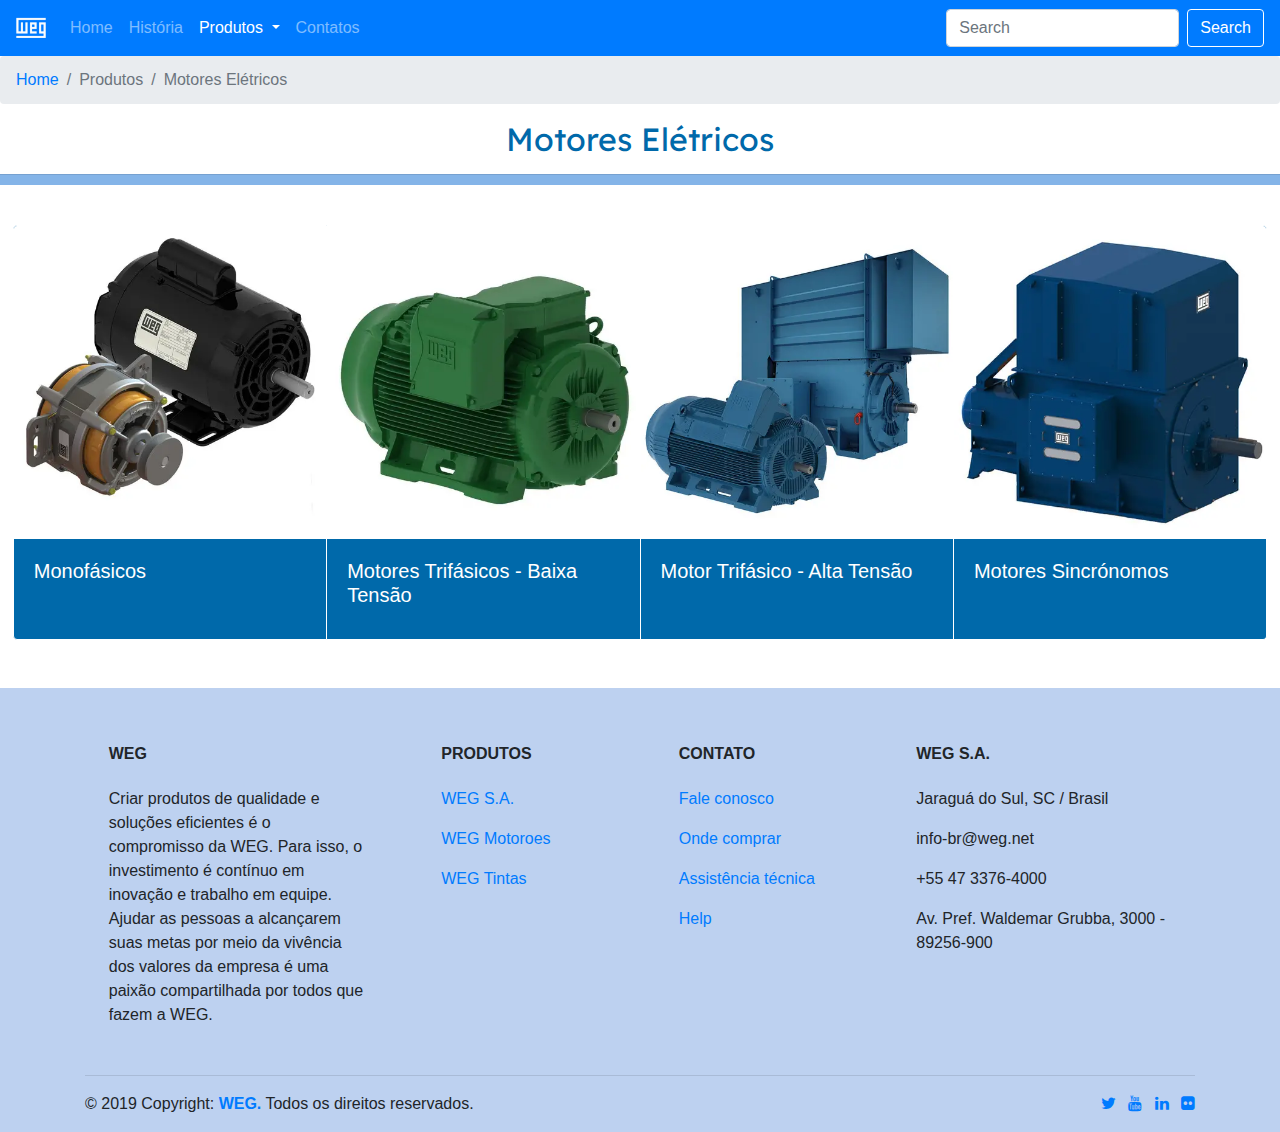
<file: produtos_Motores.html>
<!DOCTYPE html>
<html>
    <head>
        <meta charset="utf-8" name="viewport" content="width=device-width, initial-scale=1, shrink-to-fit=no">
        <link rel="shortcut icon" href="Images/weg_Banner.png" type="image/png">
        <title>Motores Elétricos | Produtos</title>
        <link rel="stylesheet" href="https://cdnjs.cloudflare.com/ajax/libs/font-awesome/4.7.0/css/font-awesome.min.css">
        <link rel="stylesheet" href="bootstrap-4.3.1/css/bootstrap.css" type="text/css">
        <link rel="stylesheet" href="styles/sytle.css" type="text/css">
        <nav class="navbar navbar-dark navbar-expand-lg bg-primary" style="background-color: #0069AA;">
            <a class="navbar-brand" href="index.html">
                <img src="Images/weg_Banner.png" width="30" height="30" class="d-inline-block align-top" alt="">                
            </a>
            <button class="navbar-toggler" type="button" data-toggle="collapse" data-target="#navbarSupportedContent" aria-controls="navbarSupportedContent" aria-expanded="false" aria-label="Toggle navigation">
                <span class="navbar-toggler-icon"></span>
            </button>
                <div class="collapse navbar-collapse" id="navbarSupportedContent">
                    <ul class="navbar-nav mr-auto">
                    <li class="nav-item">
                      <a class="nav-link" href="index.html">Home</a>
                    </li>
                    <li class="nav-item">
                      <a class="nav-link" href="https://www.weg.net/institutional/BR/pt/history">História</a>
                    </li>
                    <li class="nav-item dropdown">
                        <a class="nav-link dropdown-toggle active" href="#" id="navbarDropdown"   role="button" data-toggle="dropdown" aria-haspopup="true" aria-expanded="false">
                        Produtos<span class="sr-only">(current)</span>
                        </a>
                        <div class="dropdown-menu" aria-labelledby="navbarDropdown">
                            <a class="dropdown-item" href="produtos_Tintas.html">Tintas</a>
                            <a class="dropdown-item" href="produtos_Motores.html">Motores Elétricos</a>
                        <div class="dropdown-divider"></div>
                        <a class="dropdown-item" href="produto_tom.html">Tomadas</a>
                      </div>
                    </li>
                    <li class="nav-item">
                      <a class="nav-link" href="contatos.html">Contatos</a>
                    </li>
                    </ul>
                    <form class="form-inline my-2 my-lg-0">
                    <input class="form-control mr-sm-2" type="search" placeholder="Search" aria-label="Search">
                    <button class="btn btn-outline-success my-2 my-sm-0" type="submit">Search</button>
                   </form>
             </div>   
        </nav>
    </head>
    <body>
        <main>
            <nav aria-label="breadcrumb">
              <ol class="breadcrumb">
                <li class="breadcrumb-item"><a href="index.html">Home</a></li>
                <li class="breadcrumb-item active">Produtos</li>
                <li class="breadcrumb-item active" aria-current="page">Motores Elétricos</li>
              </ol>
            </nav>
            <div id="title">
                <h2>Motores Elétricos</h2>
                <hr>
            </div>
            <br>
        <div class="card-group">
              <div class="card">
                <a href="https://www.weg.net/catalog/weg/BR/pt/Motores-El%C3%A9tricos/Monof%C3%A1sico/c/BR_MT_1PHASE" target="_blank">
                    <img class="card-img-top" src="Images/motor_Mono.webp" alt="Motor monofásico">
                  </a>
                <div class="card-body">
                    <a href="https://www.weg.net/catalog/weg/BR/pt/Motores-El%C3%A9tricos/Monof%C3%A1sico/c/BR_MT_1PHASE" target="_blank">
                        <h5 class="card-title">Monofásicos</h5>
                    </a>
                </div>
              </div>
              <div class="card">
                <a href="https://www.weg.net/catalog/weg/BR/pt/Tintas-e-Vernizes/Tinta-Liquida/Mar%C3%ADtima/Embarca%C3%A7%C3%B5es-Pesqueiras/c/TV_TL_Maritima_EmbarcacoesPesqueiras" target="_blank">
                    <img class="card-img-top" src="Images/motor_Tri.webp" alt="Tintas para embarcações pequenas">
                  </a>
                <div class="card-body">
                    <a href="https://www.weg.net/catalog/weg/BR/pt/Tintas-e-Vernizes/Tinta-Liquida/Mar%C3%ADtima/Embarca%C3%A7%C3%B5es-Pesqueiras/c/TV_TL_Maritima_EmbarcacoesPesqueiras" target="_blank">
                        <h5 class="card-title">Motores Trifásicos - Baixa Tensão</h5>
                    </a>
                </div>
              </div>
              <div class="card">
                <a href="https://www.weg.net/catalog/weg/BR/pt/Tintas-e-Vernizes/Tinta-Liquida/Mar%C3%ADtima/Plataforma/c/TV_TL_Maritima_Plataforma" target="_blank">
                    <img class="card-img-top" src="Images/motor_TriAlta.webp" alt="Tintas para plataformas">
                </a>
                <div class="card-body">
                    <a href="https://www.weg.net/catalog/weg/BR/pt/Tintas-e-Vernizes/Tinta-Liquida/Mar%C3%ADtima/Plataforma/c/TV_TL_Maritima_Plataforma" target="_blank">
                        <h5 class="card-title">Motor Trifásico - Alta Tensão</h5>
                    </a>
                </div>
              </div>
                
              <div class="card">
                <a href="https://www.weg.net/catalog/weg/BR/pt/Motores-El%C3%A9tricos/Motores-S%C3%ADncronos/c/BR_MT_SYNCHRONOUS" target="_blank">
                    <img class="card-img-top" src="Images/motoresSincronomos.webp" alt="Motores Síncronomos">
                </a>
                <div class="card-body">
                    <a href="https://www.weg.net/catalog/weg/BR/pt/Motores-El%C3%A9tricos/Motores-S%C3%ADncronos/c/BR_MT_SYNCHRONOUS" target="_blank">
                        <h5 class="card-title">Motores Sincrónomos</h5>
                    </a>
                </div>
              </div>
            </div>
            <br>
            <br>
        </main>
        <footer class="page-footer font-small mdb-color pt-4" style="background: #bdd1f0">

          <!-- Footer Links -->
          <div class="container text-center text-md-left">

            <!-- Footer links -->
            <div class="row text-center text-md-left mt-3 pb-3">

              <!-- Grid column -->
              <div class="col-md-3 col-lg-3 col-xl-3 mx-auto mt-3">
                <h6 class="text-uppercase mb-4 font-weight-bold">WEG</h6>
                <p>Criar produtos de qualidade e soluções eficientes é o compromisso da WEG. Para isso, o investimento é contínuo em inovação e trabalho em equipe. Ajudar as pessoas a alcançarem suas metas por meio da vivência dos valores da empresa é uma paixão compartilhada por todos que fazem a WEG.</p>
              </div>
              <!-- Grid column -->

              <hr class="w-100 clearfix d-md-none">

              <!-- Grid column -->
              <div class="col-md-2 col-lg-2 col-xl-2 mx-auto mt-3">
                <h6 class="text-uppercase mb-4 font-weight-bold">Produtos</h6>
                <p>
                  <a href="https://www.weg.net/institutional/BR/pt/" target="_blank">WEG S.A.</a>
                </p>
                <p>
                  <a href="https://www.weg.net/catalog/weg/BR/pt/c/BR_MT" target="_blank">WEG Motoroes</a>
                </p>
                <p>
                  <a href="https://www.weg.net/catalog/weg/BR/pt/c/TV" target="_blank">WEG Tintas</a>
                </p>
              </div>
              <!-- Grid column -->

              <hr class="w-100 clearfix d-md-none">

              <!-- Grid column -->
              <div class="col-md-3 col-lg-2 col-xl-2 mx-auto mt-3">
                <h6 class="text-uppercase mb-4 font-weight-bold">Contato</h6>
                <p>
                  <a href="https://weg.net/institutional/BR/pt/contact/contatc-us" target="_blank">Fale conosco</a>
                </p>
                <p>
                  <a href="https://www.weg.net/institutional/BR/pt/contact/where-to-buy" target="_blank">Onde comprar</a>
                </p>
                <p>
                  <a href="https://www.weg.net/institutional/BR/pt/contact/service-network" target="_blank">Assistência técnica</a>
                </p>
                <p>
                  <a href="https://www.weg.net/institutional/BR/pt/contact/faq" target="_blank">Help</a>
                </p>
              </div>

              <!-- Grid column -->
              <hr class="w-100 clearfix d-md-none">

              <!-- Grid column -->
              <div class="col-md-4 col-lg-3 col-xl-3 mx-auto mt-3">
                <h6 class="text-uppercase mb-4 font-weight-bold">WEG S.A.</h6>
                <p>Jaraguá do Sul, SC / Brasil</p>
                <p>info-br@weg.net</p>
                <p> +55 47 3376-4000</p>
                <p>Av. Pref. Waldemar Grubba, 3000 - 89256-900</p>
              </div>
              <!-- Grid column -->

            </div>
            <!-- Footer links -->

            <hr>

            <!-- Grid row -->
            <div class="row d-flex align-items-center" >

              <!-- Grid column -->
              <div class="col-md-7 col-lg-8">

                <!--Copyright-->
                <p class="text-center text-md-left">© 2019 Copyright:
                  <a href="https://www.weg.net/institutional/BR/pt/privacy-policy">
                    <strong> WEG.</strong>
                  </a> Todos os direitos reservados.
                </p>

              </div>
              <!-- Grid column -->

              <!-- Grid column -->
              <div class="col-md-5 col-lg-4 ml-lg-0">

                <!-- Social buttons -->
                <div class="text-center text-md-right">
                  <ul class="list-unstyled list-inline">
                    <li class="list-inline-item">

                        <!-- Add font awesome icons -->
                        <a href="http://twitter.com.br/weg_wr" class="fa fa-twitter" title="Twitter" target="_blank"></a>
                    </li>
                    <li class="list-inline-item">
                        <a href="http://www.youtube.com/wegvideos" class="fa fa-youtube" title="Youtube" target="_blank"></a>
                    </li>
                    <li class="list-inline-item">
                        <a href="https://www.linkedin.com/company/weg" class="fa fa-linkedin" title="LinkedIn" target="_blank"></a>
                    </li>
                    <li class="list-inline-item">
                        <a href="http://www.flickr.com/photos/weg_net/collections/" class="fa fa-flickr" title="Flickr" target="_blank"></a>
                    </li>
                  </ul>
                </div>

              </div>
              <!-- Grid column -->

            </div>
            <!-- Grid row -->

          </div>
          <!-- Footer Links -->

        </footer>
        <!-- Footer -->
    <script src="https://code.jquery.com/jquery-3.3.1.slim.min.js" integrity="sha384-q8i/X+965DzO0rT7abK41JStQIAqVgRVzpbzo5smXKp4YfRvH+8abtTE1Pi6jizo" crossorigin="anonymous"></script>
    <script src="https://cdnjs.cloudflare.com/ajax/libs/popper.js/1.14.7/umd/popper.min.js" integrity="sha384-UO2eT0CpHqdSJQ6hJty5KVphtPhzWj9WO1clHTMGa3JDZwrnQq4sF86dIHNDz0W1" crossorigin="anonymous"></script>
    <script src="https://stackpath.bootstrapcdn.com/bootstrap/4.3.1/js/bootstrap.min.js" integrity="sha384-JjSmVgyd0p3pXB1rRibZUAYoIIy6OrQ6VrjIEaFf/nJGzIxFDsf4x0xIM+B07jRM" crossorigin="anonymous"></script>
    </body>
</html>
</file>
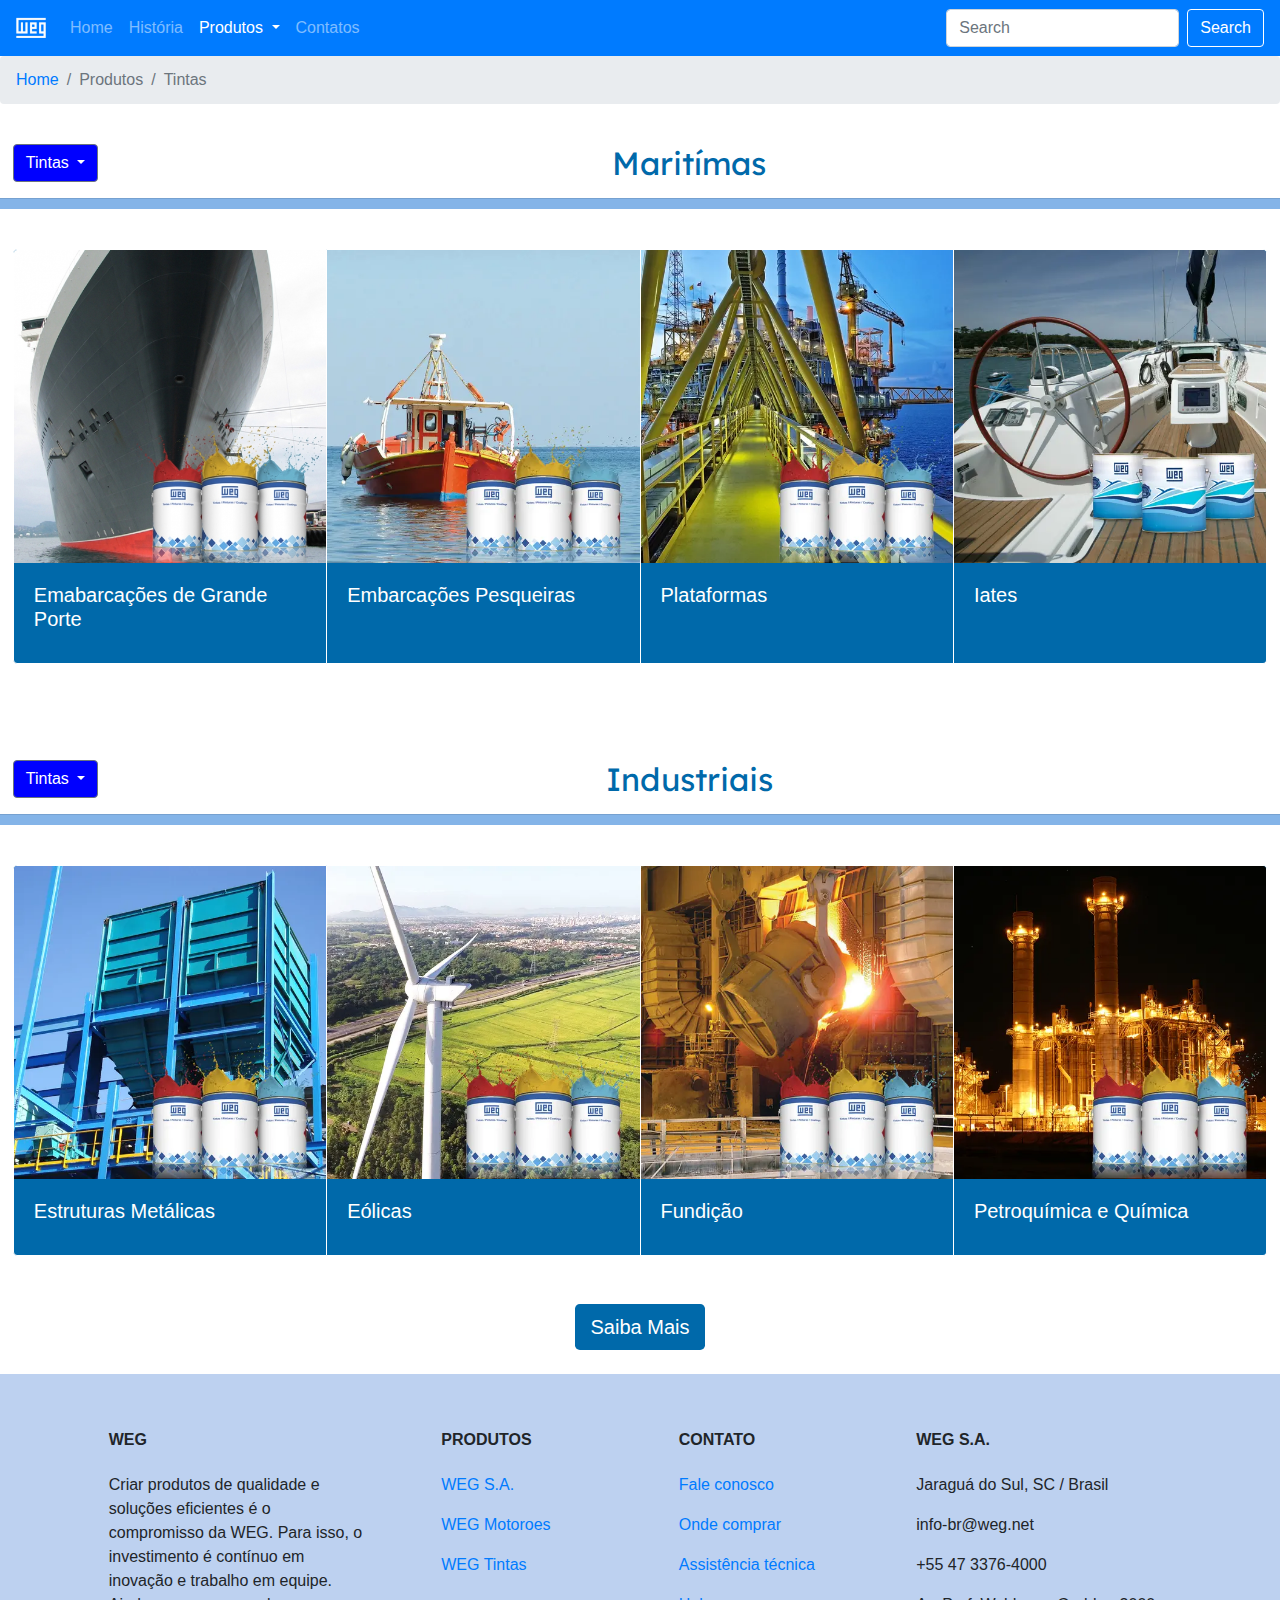
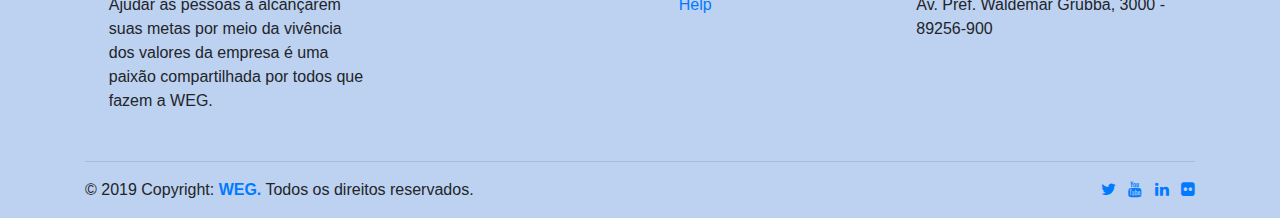
<file: produtos_Tintas.html>
<!DOCTYPE html>
<html>
    <head>
        <meta charset="utf-8" name="viewport" content="width=device-width, initial-scale=1, shrink-to-fit=no">
        <link rel="shortcut icon" href="Images/weg_Banner.png" type="image/png">
        <title>Tintas | Produtos</title>
        <link rel="stylesheet" href="https://cdnjs.cloudflare.com/ajax/libs/font-awesome/4.7.0/css/font-awesome.min.css">
        <link rel="stylesheet" href="bootstrap-4.3.1/css/bootstrap.css" type="text/css">
        <link rel="stylesheet" href="styles/sytle.css" type="text/css">
        <nav class="navbar navbar-dark navbar-expand-lg bg-primary" style="background-color: #0069AA;">
            <a class="navbar-brand" href="index.html">
                <img src="Images/weg_Banner.png" width="30" height="30" class="d-inline-block align-top" alt="">                
            </a>
            <button class="navbar-toggler" type="button" data-toggle="collapse" data-target="#navbarSupportedContent" aria-controls="navbarSupportedContent" aria-expanded="false" aria-label="Toggle navigation">
                <span class="navbar-toggler-icon"></span>
            </button>
                <div class="collapse navbar-collapse" id="navbarSupportedContent">
                    <ul class="navbar-nav mr-auto">
                    <li class="nav-item">
                      <a class="nav-link" href="index.html">Home</a>
                    </li>
                    <li class="nav-item">
                      <a class="nav-link" href="https://www.weg.net/institutional/BR/pt/history">História</a>
                    </li>
                    <li class="nav-item dropdown">
                        <a class="nav-link dropdown-toggle active" href="#" id="navbarDropdown"   role="button" data-toggle="dropdown" aria-haspopup="true" aria-expanded="false">
                        Produtos<span class="sr-only">(current)</span>
                        </a>
                        <div class="dropdown-menu" aria-labelledby="navbarDropdown">
                            <a class="dropdown-item" href="produtos_Tintas.html">Tintas</a>
                            <a class="dropdown-item" href="produtos_Motores.html">Motores Elétricos</a>
                        <div class="dropdown-divider"></div>
                        <a class="dropdown-item" href="produto_tom.html">Tomadas</a>
                      </div>
                    </li>
                    <li class="nav-item">
                      <a class="nav-link" href="contatos.html">Contatos</a>
                    </li>
                    </ul>
                    <form class="form-inline my-2 my-lg-0">
                    <input class="form-control mr-sm-2" type="search" placeholder="Search" aria-label="Search">
                    <button class="btn btn-outline-success my-2 my-sm-0" type="submit">Search</button>
                   </form>
             </div>   
        </nav>
    </head>
    <body>
        <main>
            <nav aria-label="breadcrumb">
              <ol class="breadcrumb">
                <li class="breadcrumb-item"><a href="index.html">Home</a></li>
                <li class="breadcrumb-item active">Produtos</li>
                <li class="breadcrumb-item active" aria-current="page">Tintas</li>
              </ol>
            </nav>
            <br>
            <div class="dropdown" style="padding-left: 1%; float: left;">
              <a class="btn btn-secondary dropdown-toggle" href="#" role="button" id="dropdownMenuLink" data-toggle="dropdown" aria-haspopup="true" aria-expanded="false" style="background-color: blue">
                Tintas
              </a>

              <div class="dropdown-menu" aria-labelledby="dropdownMenuLink">
                <a class="dropdown-item" href="#title">Marítimas</a>
                <a class="dropdown-item" href="#title2">Industrial</a>
              </div>
            </div>
            <div id="title">
                <h2>Maritímas</h2>
                <hr>
            </div>
            <br>
            <div class="card-group">
              <div class="card">
                <a href="https://www.weg.net/catalog/weg/BR/pt/Tintas-e-Vernizes/Tinta-Liquida/Mar%C3%ADtima/Embarca%C3%A7%C3%B5es-de-Grande-Porte/c/TV_TL_Maritima_EmbarcacoesdeGrandePorte">
                    <img class="card-img-top" src="Images/warship.jpg" alt="Tintas para grandes embarcações">
                  </a>
                <div class="card-body">
                    <a href="https://www.weg.net/catalog/weg/BR/pt/Tintas-e-Vernizes/Tinta-Liquida/Mar%C3%ADtima/Embarca%C3%A7%C3%B5es-de-Grande-Porte/c/TV_TL_Maritima_EmbarcacoesdeGrandePorte">
                        <h5 class="card-title">Emabarcações de Grande Porte</h5>
                    </a>
                </div>
              </div>
              <div class="card">
                <a href="https://www.weg.net/catalog/weg/BR/pt/Tintas-e-Vernizes/Tinta-Liquida/Mar%C3%ADtima/Embarca%C3%A7%C3%B5es-Pesqueiras/c/TV_TL_Maritima_EmbarcacoesPesqueiras">
                    <img class="card-img-top" src="Images/smallShip.webp" alt="Tintas para embarcações pequenas">
                  </a>
                <div class="card-body">
                    <a href="https://www.weg.net/catalog/weg/BR/pt/Tintas-e-Vernizes/Tinta-Liquida/Mar%C3%ADtima/Embarca%C3%A7%C3%B5es-Pesqueiras/c/TV_TL_Maritima_EmbarcacoesPesqueiras">
                        <h5 class="card-title">Embarcações Pesqueiras</h5>
                    </a>
                </div>
              </div>
              <div class="card">
                <a href="https://www.weg.net/catalog/weg/BR/pt/Tintas-e-Vernizes/Tinta-Liquida/Mar%C3%ADtima/Plataforma/c/TV_TL_Maritima_Plataforma">
                    <img class="card-img-top" src="Images/plataForma.webp" alt="Tintas para plataformas">
                </a>
                <div class="card-body">
                    <a href="https://www.weg.net/catalog/weg/BR/pt/Tintas-e-Vernizes/Tinta-Liquida/Mar%C3%ADtima/Plataforma/c/TV_TL_Maritima_Plataforma">
                        <h5 class="card-title">Plataformas</h5>
                    </a>
                </div>
              </div>
                
              <div class="card">
                <a href="https://static.weg.net/medias/images/h7f/h7f/TV_TL_Maritima_Iate_515Wx515H.jpg">
                    <img class="card-img-top" src="Images/iates.webp" alt="Tintas para Iates">
                </a>
                <div class="card-body">
                    <a href="https://static.weg.net/medias/images/h7f/h7f/TV_TL_Maritima_Iate_515Wx515H.jpg">
                        <h5 class="card-title">Iates</h5>
                    </a>
                </div>
              </div>
            </div>
            <br>
            <br>
            <br>
            <br>
            <div class="dropdown" style="padding-left: 1%; float: left;">
              <a class="btn btn-secondary dropdown-toggle" href="#" role="button" id="dropdownMenuLink" data-toggle="dropdown" aria-haspopup="true" aria-expanded="false" style="background-color: blue">
                Tintas
              </a>

              <div class="dropdown-menu" aria-labelledby="dropdownMenuLink">
                <a class="dropdown-item" href="#title">Marítimas</a>
                <a class="dropdown-item" href="#title2">Industrial</a>
              </div>
            </div>
            <div id="title2">
                <h2>Industriais</h2>
                <hr>
            </div>
            <br>
            <div class="card-group">
              <div class="card">
                <a href="https://www.weg.net/catalog/weg/BR/pt/Tintas-e-Vernizes/Tinta-Liquida/Industrial-Anticorrosivo/Estruturas-Met%C3%A1licas/c/TV_TL_IndustrialAnticorrosivo_EstruturasMetalicas">
                    <img class="card-img-top" src="Images/estruturasMetalicas.webp" alt="Tintas para estruturas metálicas">
                  </a>
                <div class="card-body">
                    <a href="https://www.weg.net/catalog/weg/BR/pt/Tintas-e-Vernizes/Tinta-Liquida/Industrial-Anticorrosivo/Estruturas-Met%C3%A1licas/c/TV_TL_IndustrialAnticorrosivo_EstruturasMetalicas">
                        <h5 class="card-title">Estruturas Metálicas</h5>
                    </a>
                </div>
              </div>
              <div class="card">
                <a href="https://www.weg.net/catalog/weg/BR/pt/Tintas-e-Vernizes/Tinta-Liquida/Industrial-Anticorrosivo/E%C3%B3lica/c/TV_TL_IndustrialAnticorrosivo_Eolica">
                    <img class="card-img-top" src="Images/eolicaTinta.webp" alt="Tintas para estruturas Eólicas">
                  </a>
                <div class="card-body">
                    <a href="https://www.weg.net/catalog/weg/BR/pt/Tintas-e-Vernizes/Tinta-Liquida/Industrial-Anticorrosivo/E%C3%B3lica/c/TV_TL_IndustrialAnticorrosivo_Eolica">
                        <h5 class="card-title">Eólicas</h5>
                    </a>
                </div>
              </div>
              <div class="card">
                <a href="https://www.weg.net/catalog/weg/BR/pt/Tintas-e-Vernizes/Tinta-Liquida/Industrial-Anticorrosivo/Fundi%C3%A7%C3%A3o/c/TV_TL_IndustrialAnticorrosivo_Fundicao">
                    <img class="card-img-top" src="Images/fundicaoTintas.webp" alt="Tintas para fundições">
                </a>
                <div class="card-body">
                    <a href="https://www.weg.net/catalog/weg/BR/pt/Tintas-e-Vernizes/Tinta-Liquida/Industrial-Anticorrosivo/Fundi%C3%A7%C3%A3o/c/TV_TL_IndustrialAnticorrosivo_Fundicao">
                        <h5 class="card-title">Fundição</h5>
                    </a>
                </div>
              </div>
              <div class="card">
                <a href="https://www.weg.net/catalog/weg/BR/pt/Tintas-e-Vernizes/Tinta-Liquida/Industrial-Anticorrosivo/Qu%C3%ADmica-e-Petroqu%C3%ADmica/c/TV_TL_IndustrialAnticorrosivo_QuimicaePetroquimica">
                    <img class="card-img-top" src="Images/petroleirosTintas.webp" alt="Tintas para pretoquímica e qímica">
                </a>
                <div class="card-body">
                    <a href="https://www.weg.net/catalog/weg/BR/pt/Tintas-e-Vernizes/Tinta-Liquida/Industrial-Anticorrosivo/Qu%C3%ADmica-e-Petroqu%C3%ADmica/c/TV_TL_IndustrialAnticorrosivo_QuimicaePetroquimica">
                        <h5 class="card-title">Petroquímica e Química</h5>
                    </a>
                </div>
              </div>
            </div>
            <br>
            <br>
            <center>
                <button type="button" class="btn btn-primary btn-lg" style="background-color: #0069AA; border: 0px;"><a href="https://www.weg.net/catalog/weg/BR/pt/Tintas-e-Vernizes/Tinta-Liquida/Industrial-Anticorrosivo/c/TV_TL_IndustrialAnticorrosivo?h=01d2b03c" style="color: white; text-decoration: none;" target="_blank">Saiba Mais</a></button>
            </center>
            <br>
        </main>
        <footer class="page-footer font-small mdb-color pt-4" style="background: #bdd1f0">

          <!-- Footer Links -->
          <div class="container text-center text-md-left">

            <!-- Footer links -->
            <div class="row text-center text-md-left mt-3 pb-3">

              <!-- Grid column -->
              <div class="col-md-3 col-lg-3 col-xl-3 mx-auto mt-3">
                <h6 class="text-uppercase mb-4 font-weight-bold">WEG</h6>
                <p>Criar produtos de qualidade e soluções eficientes é o compromisso da WEG. Para isso, o investimento é contínuo em inovação e trabalho em equipe. Ajudar as pessoas a alcançarem suas metas por meio da vivência dos valores da empresa é uma paixão compartilhada por todos que fazem a WEG.</p>
              </div>
              <!-- Grid column -->

              <hr class="w-100 clearfix d-md-none">

              <!-- Grid column -->
              <div class="col-md-2 col-lg-2 col-xl-2 mx-auto mt-3">
                <h6 class="text-uppercase mb-4 font-weight-bold">Produtos</h6>
                <p>
                  <a href="https://www.weg.net/institutional/BR/pt/" target="_blank">WEG S.A.</a>
                </p>
                <p>
                  <a href="https://www.weg.net/catalog/weg/BR/pt/c/BR_MT" target="_blank">WEG Motoroes</a>
                </p>
                <p>
                  <a href="https://www.weg.net/catalog/weg/BR/pt/c/TV" target="_blank">WEG Tintas</a>
                </p>
              </div>
              <!-- Grid column -->

              <hr class="w-100 clearfix d-md-none">

              <!-- Grid column -->
              <div class="col-md-3 col-lg-2 col-xl-2 mx-auto mt-3">
                <h6 class="text-uppercase mb-4 font-weight-bold">Contato</h6>
                <p>
                  <a href="https://weg.net/institutional/BR/pt/contact/contatc-us" target="_blank">Fale conosco</a>
                </p>
                <p>
                  <a href="https://www.weg.net/institutional/BR/pt/contact/where-to-buy" target="_blank">Onde comprar</a>
                </p>
                <p>
                  <a href="https://www.weg.net/institutional/BR/pt/contact/service-network" target="_blank">Assistência técnica</a>
                </p>
                <p>
                  <a href="https://www.weg.net/institutional/BR/pt/contact/faq" target="_blank">Help</a>
                </p>
              </div>

              <!-- Grid column -->
              <hr class="w-100 clearfix d-md-none">

              <!-- Grid column -->
              <div class="col-md-4 col-lg-3 col-xl-3 mx-auto mt-3">
                <h6 class="text-uppercase mb-4 font-weight-bold">WEG S.A.</h6>
                <p>Jaraguá do Sul, SC / Brasil</p>
                <p>info-br@weg.net</p>
                <p> +55 47 3376-4000</p>
                <p>Av. Pref. Waldemar Grubba, 3000 - 89256-900</p>
              </div>
              <!-- Grid column -->

            </div>
            <!-- Footer links -->

            <hr>

            <!-- Grid row -->
            <div class="row d-flex align-items-center" >

              <!-- Grid column -->
              <div class="col-md-7 col-lg-8">

                <!--Copyright-->
                <p class="text-center text-md-left">© 2019 Copyright:
                  <a href="https://www.weg.net/institutional/BR/pt/privacy-policy">
                    <strong> WEG.</strong>
                  </a> Todos os direitos reservados.
                </p>

              </div>
              <!-- Grid column -->

              <!-- Grid column -->
              <div class="col-md-5 col-lg-4 ml-lg-0">

                <!-- Social buttons -->
                <div class="text-center text-md-right">
                  <ul class="list-unstyled list-inline">
                    <li class="list-inline-item">

                        <!-- Add font awesome icons -->
                        <a href="http://twitter.com.br/weg_wr" class="fa fa-twitter" title="Twitter" target="_blank"></a>
                    </li>
                    <li class="list-inline-item">
                        <a href="http://www.youtube.com/wegvideos" class="fa fa-youtube" title="Youtube" target="_blank"></a>
                    </li>
                    <li class="list-inline-item">
                        <a href="https://www.linkedin.com/company/weg" class="fa fa-linkedin" title="LinkedIn" target="_blank"></a>
                    </li>
                    <li class="list-inline-item">
                        <a href="http://www.flickr.com/photos/weg_net/collections/" class="fa fa-flickr" title="Flickr" target="_blank"></a>
                    </li>
                  </ul>
                </div>

              </div>
              <!-- Grid column -->

            </div>
            <!-- Grid row -->

          </div>
          <!-- Footer Links -->

        </footer>
        <!-- Footer -->
    <script src="https://code.jquery.com/jquery-3.3.1.slim.min.js" integrity="sha384-q8i/X+965DzO0rT7abK41JStQIAqVgRVzpbzo5smXKp4YfRvH+8abtTE1Pi6jizo" crossorigin="anonymous"></script>
    <script src="https://cdnjs.cloudflare.com/ajax/libs/popper.js/1.14.7/umd/popper.min.js" integrity="sha384-UO2eT0CpHqdSJQ6hJty5KVphtPhzWj9WO1clHTMGa3JDZwrnQq4sF86dIHNDz0W1" crossorigin="anonymous"></script>
    <script src="https://stackpath.bootstrapcdn.com/bootstrap/4.3.1/js/bootstrap.min.js" integrity="sha384-JjSmVgyd0p3pXB1rRibZUAYoIIy6OrQ6VrjIEaFf/nJGzIxFDsf4x0xIM+B07jRM" crossorigin="anonymous"></script>
    </body>
</html>
</file>
<file: styles/sytle.css>
@font-face{
    font-family: deca;
    src: url("../Fonts/LexendDeca-Regular.ttf")
}
#hr {
    color: #99bff7;
    height: 5px;
    background-color: #99bff7;
    margin-right: 20%;
    margin-left: 20%;
}
#title {  
    font-family: deca;
    text-align: center;
    color: #0069AA;
}
#title hr{
    color: #84b4e8;
    height: 10px;
    background-color: #84b4e8;
}

#title2 {  
    font-family: deca;
    text-align: center;
    color: #0069AA;
}
#title2 hr{
    color: #84b4e8;
    height: 10px;
    background-color: #84b4e8;
}
.text p{
    font-family: deca;
    text-align: center;
    width: 50%;
}

.rodape{
    
    z-index: 2px;
    height: 70px;
    bottom: 0px;
    position: fixed;
    width: 100%;
    background-color: #027db3;
    border: solid 1px #027db3; 
}


.rodape a{
    font-family: deca;
    font-language-override: normal;
    font-size: 20px;
    text-decoration: none;
    padding-left: 100px;
    padding-right: 100px;
    color: white;
}
.rodape a:hover{
    color: #027db3;
    background-color: white;
}

.endereco{
    /*border: red 2px solid;*/
    padding-top: 10px;
    color: white;
}

.footer ul li p a{
    color: white;
}
.wawa{
    margin-top: 1%;
    font-family: deca;
    border-radius: 40px;
    position: absolute;
    left: 55%;
}
.wawa p{
    font-family: deca;
    font-size: 25px;
    text-align: center;
}
.wawa a{
    font-family: deca;
    background-color: #0069AA;
    color: white;
    text-decoration: none;
    border-radius: 50px;
    text-align: center;
    font-size: 20px;
    margin-left: 3px;
    margin-top: 3px;
    margin-right: 3px;
    margin-bottom: 3px;
    padding-left: 6px;
    padding-bottom: 6px;
    padding-top: 6px;
    padding-right: 6px;
}
.wawa a:hover{
    font-family: deca;
    background-color: white;
    color: #0069AA;
    text-decoration: none;
    border-radius: 50px;
    text-align: center;
    font-size: 20px;
    margin-left: 3px;
    margin-top: 3px;
    margin-right: 3px;
    margin-bottom: 3px;
    padding-left: 6px;
    padding-bottom: 6px;
    padding-top: 6px;
    padding-right: 6px;
}
.wawa li{
    font-family: deca;
    font-size: 18px;
    list-style-type: none;
}
.wawa h5
{
    font-family: deca;
    font-size: 40px;
    color: #0069AA;
    text-align: center;
}
.wawa2{
    font-family: deca;
    margin-top: 1%;
    border-radius: 40px;
    position: absolute;
    right: 55%;
}
.wawa2 a{
    font-family: deca;
    background-color: #0069AA;
    color: white;
    text-decoration: none;
    position: static;
    border-radius: 50px;
    text-align: center;
    font-size: 20px;
    margin-left: 3px;
    margin-top: 3px;
    margin-right: 3px;
    margin-bottom: 3px;
    padding-left: 6px;
    padding-bottom: 6px;
    padding-top: 6px;
    padding-right: 6px;
}

.wawa2 p{
    font-family: deca;
    font-size: 25px;
    text-align: center;
}
.wawa2 a:hover{
    font-family: deca;
    background-color: white;
    color: #0069AA;
    text-decoration: none;
    border-radius: 50px;
    text-align: center;
    font-size: 20px;
    margin-left: 3px;
    margin-top: 3px;
    margin-right: 3px;
    margin-bottom: 3px;
    padding-left: 6px;
    padding-bottom: 6px;
    padding-top: 6px;
    padding-right: 6px;
}
.wawa2 li{
    font-family: deca;
    font-size: 18px;
    list-style-type: none;
}
.wawa2 h5
{
    font-family: deca;
    font-size: 40px;
    color: #0069AA;
    text-align: center;
}

.espaco{
    margin-top: 650px;
}

.map{
    border: solid #0069AA 4px;
}
</file>
